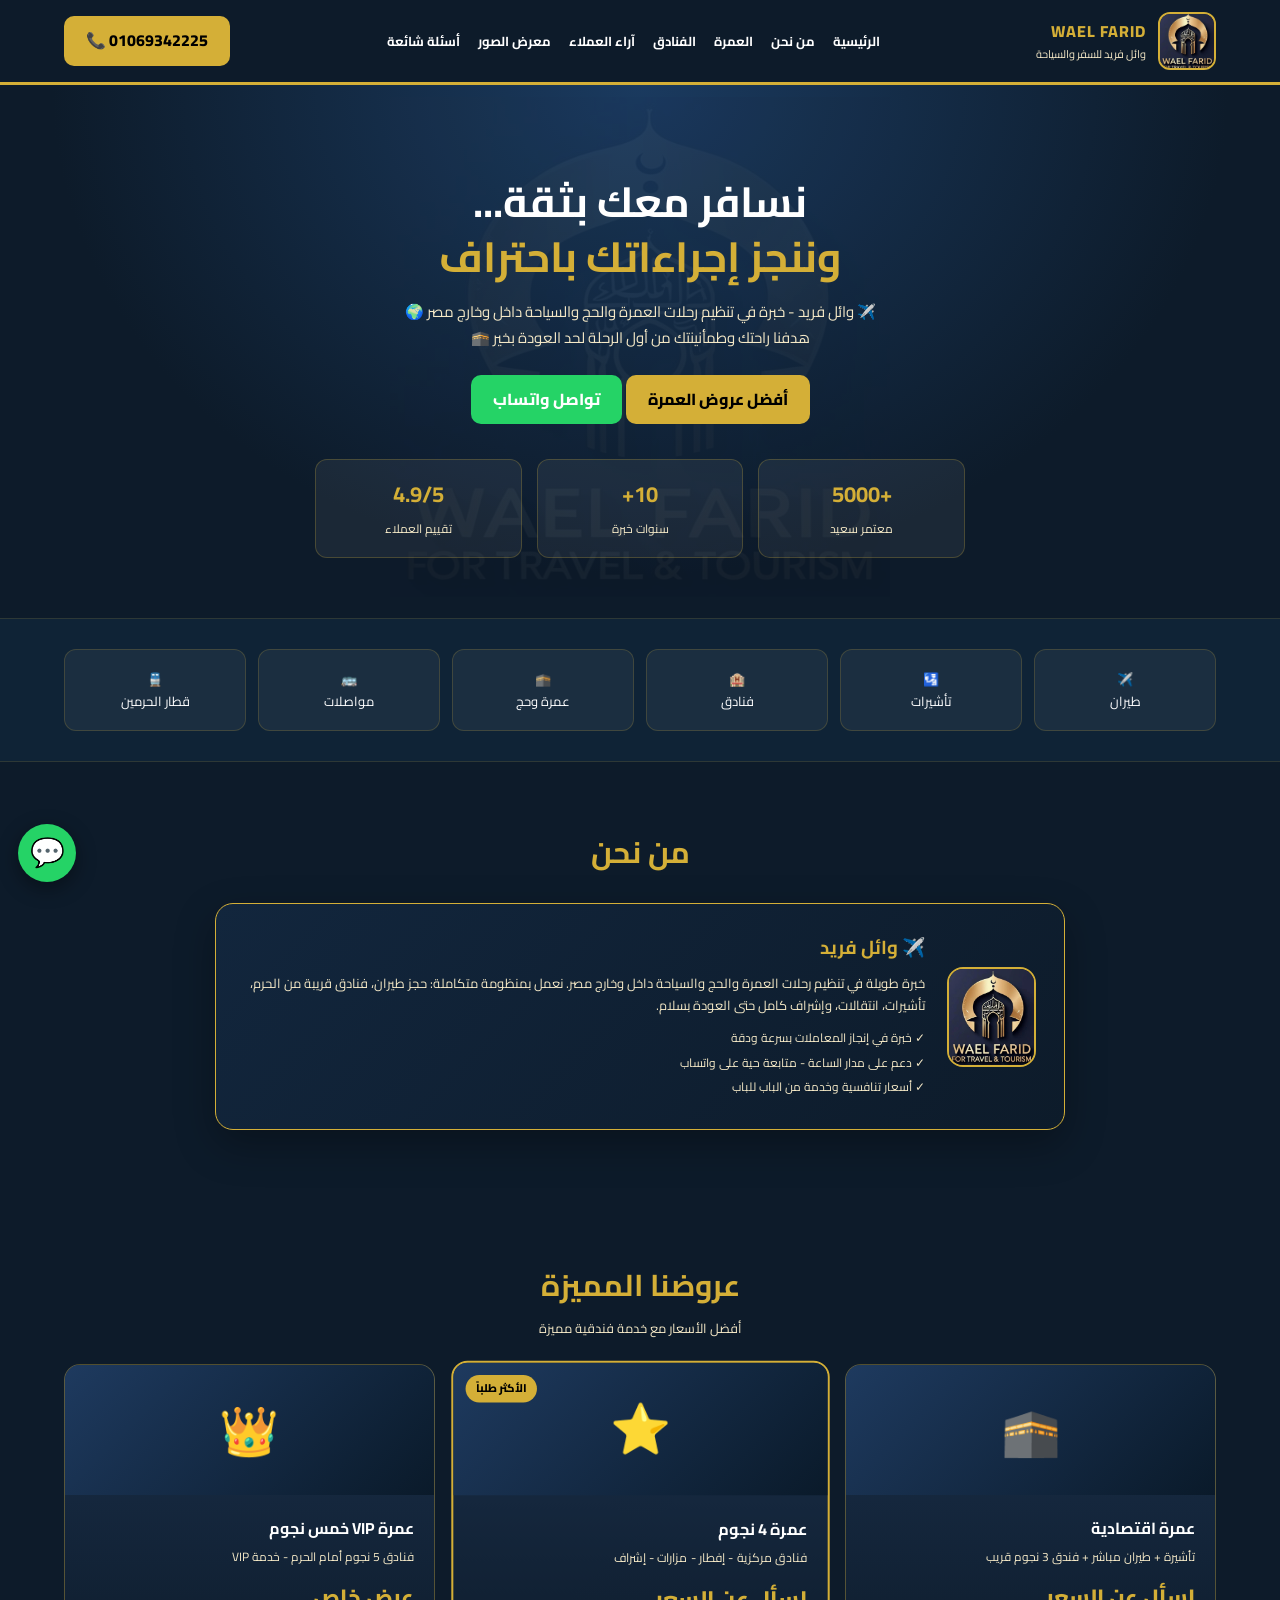
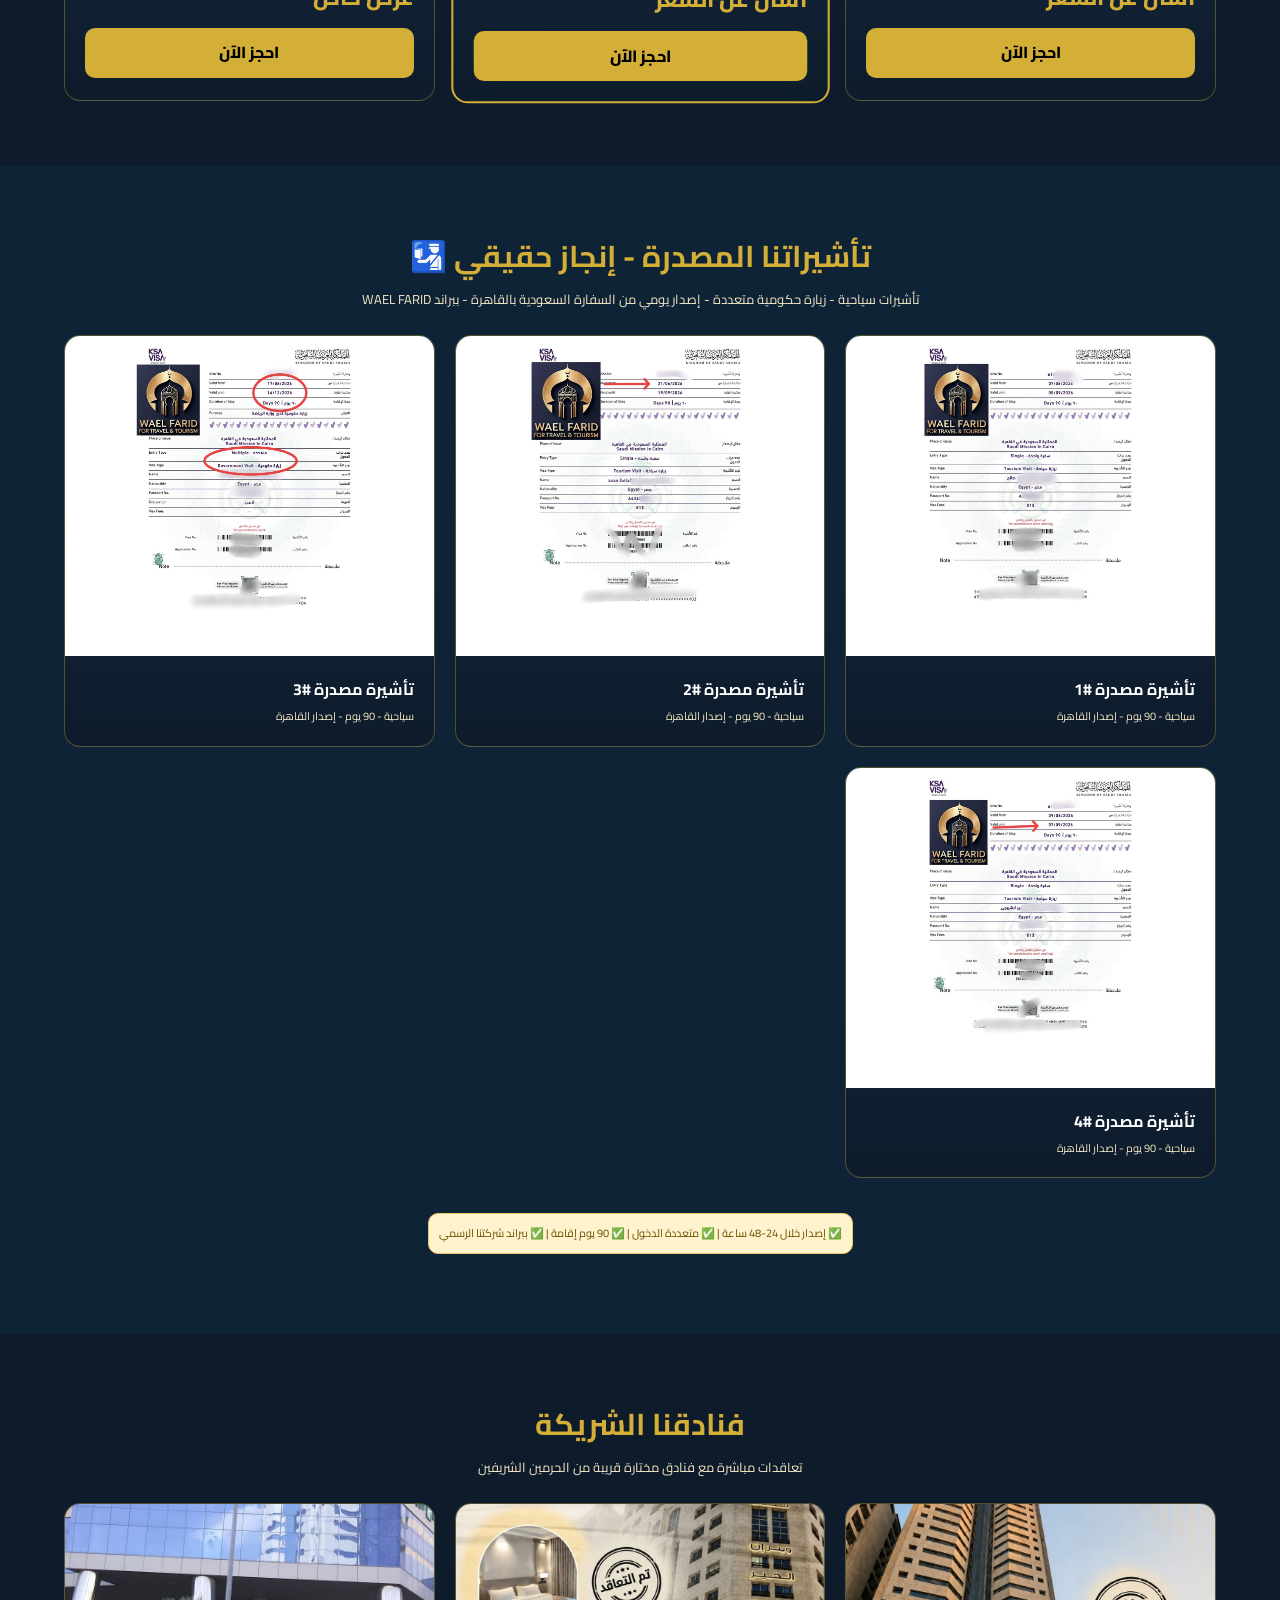
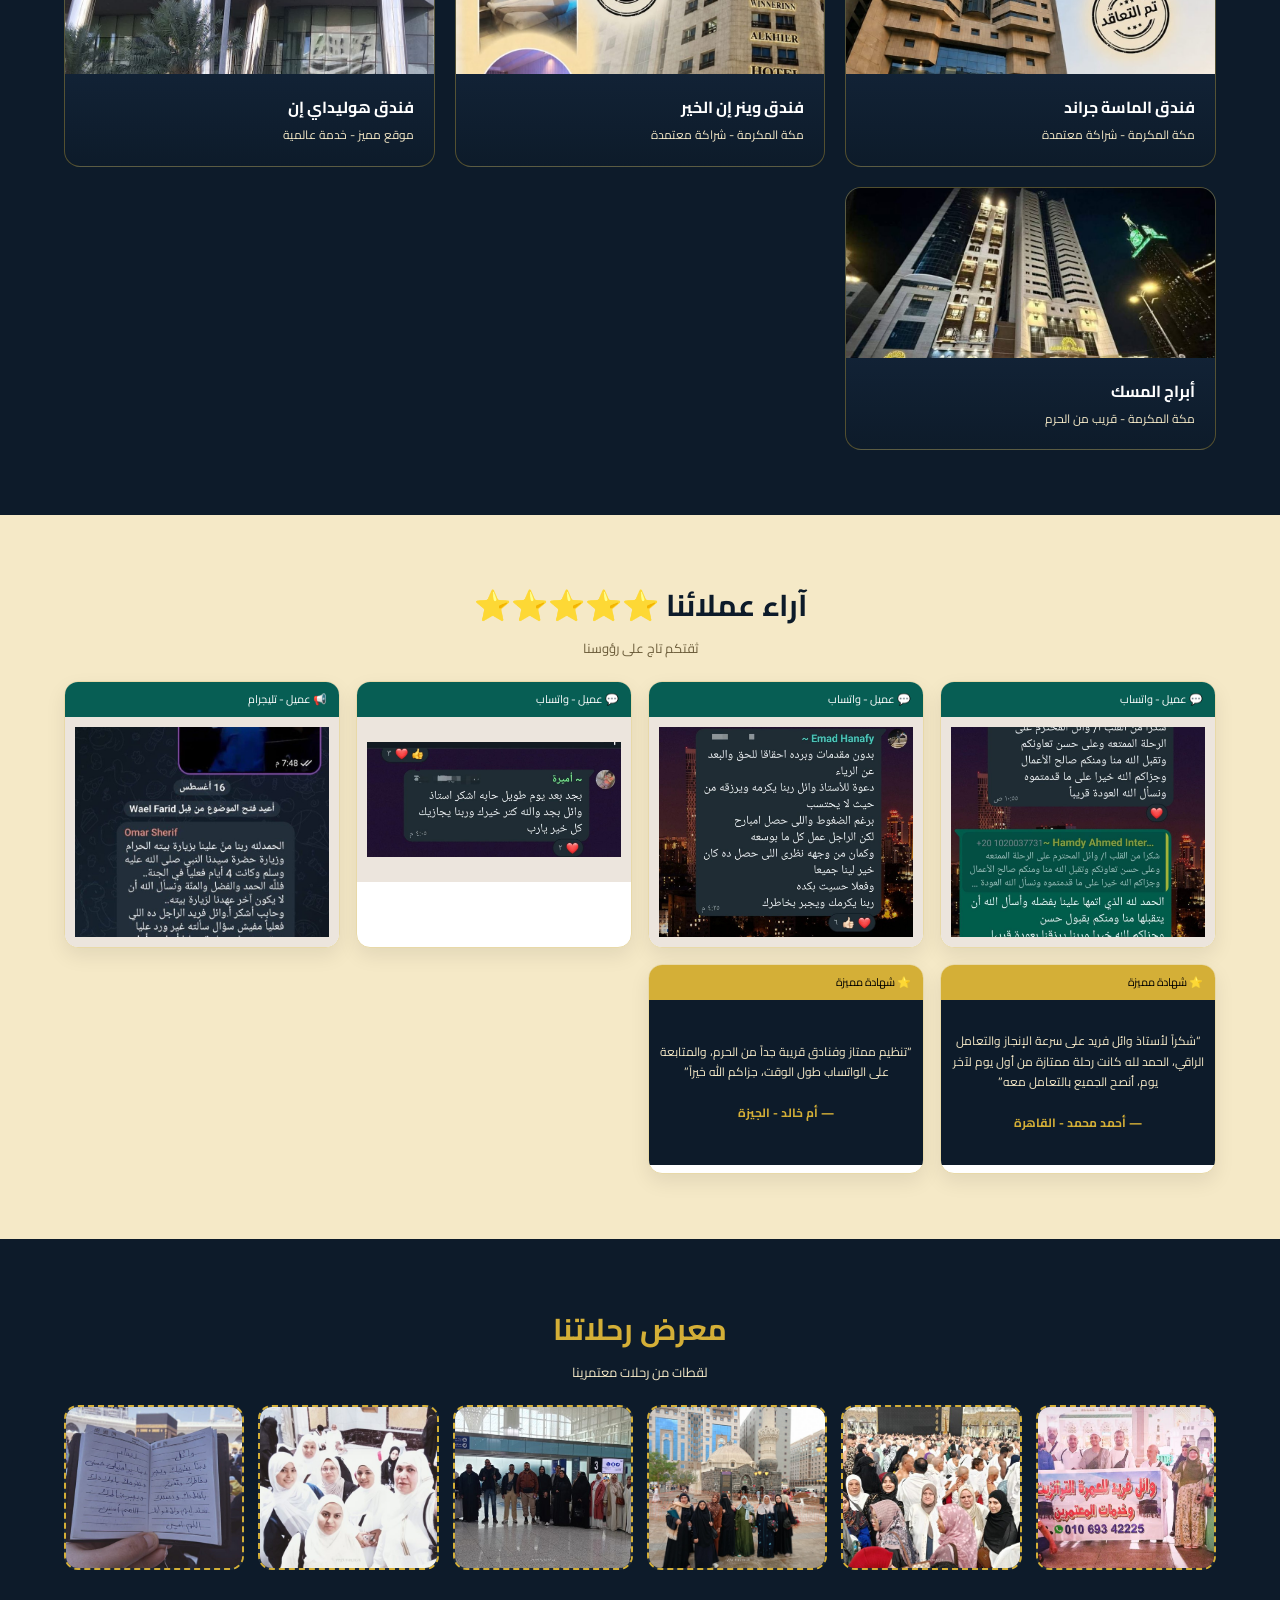
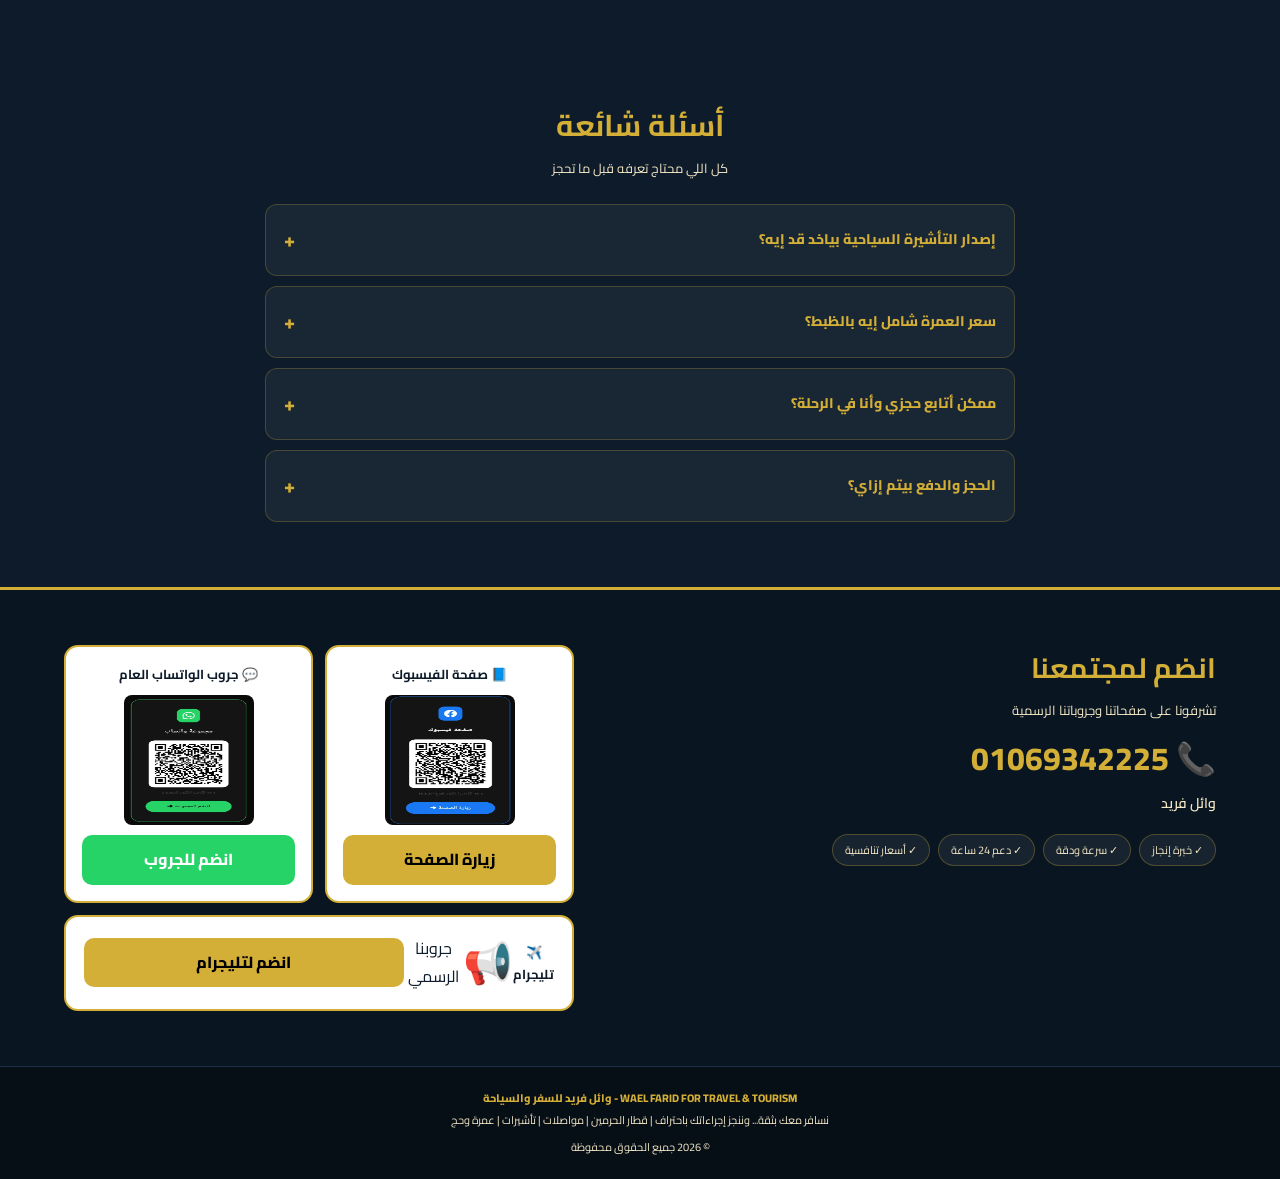
<file: files/files/index.html>
<!DOCTYPE html>
<html lang="ar" dir="rtl">
<head>
<meta charset="UTF-8">
<meta name="viewport" content="width=device-width, initial-scale=1.0">
<title>وائل فريد للسفر والسياحة - عمرة وحج وتأشيرات سعودية معتمدة</title>
<meta name="description" content="وائل فريد لخدمات السياحة والعمرة: تأشيرات سياحية سعودية، برامج عمرة وحج، حجز طيران وفنادق قريبة من الحرم، وإشراف كامل من أول الرحلة لحد العودة. تواصل معنا على واتساب.">
<meta name="theme-color" content="#0D1B2A">
<link rel="icon" type="image/png" href="favicon.png">
<link rel="apple-touch-icon" href="favicon.png">

<!-- Open Graph / social sharing preview -->
<meta property="og:type" content="website">
<meta property="og:site_name" content="Wael Farid for Travel & Tourism">
<meta property="og:title" content="وائل فريد للسفر والسياحة - عمرة وحج وتأشيرات">
<meta property="og:description" content="خبرة في تنظيم رحلات العمرة والحج والسياحة داخل وخارج مصر. تأشيرات، طيران، فنادق قريبة من الحرم، ومتابعة حية على واتساب.">
<meta property="og:image" content="logo.png">
<meta property="og:locale" content="ar_EG">

<link href="https://fonts.googleapis.com/css2?family=Cairo:wght@400;600;700;800&display=swap" rel="stylesheet">
<link rel="stylesheet" href="style.css">

<script type="application/ld+json">
{
  "@context": "https://schema.org",
  "@type": "TravelAgency",
  "name": "Wael Farid for Travel & Tourism",
  "alternateName": "وائل فريد لخدمات السياحة والعمرة",
  "telephone": "+201069342225",
  "areaServed": "EG",
  "priceRange": "EGP",
  "sameAs": [
    "https://www.facebook.com/share/1EC9vFoRK8/",
    "https://t.me/Omratransit"
  ]
}
</script>
</head>
<body>

<header class="header">
<div class="logo-box">
<img src="logo.png" alt="Wael Farid Logo" width="58" height="58">
<div>
<div class="brand-en">WAEL FARID</div>
<div class="brand-ar">وائل فريد للسفر والسياحة</div>
</div>
</div>
<nav class="nav">
<a href="#">الرئيسية</a>
<a href="#about">من نحن</a>
<a href="#offers">العمرة</a>
<a href="#hotels">الفنادق</a>
<a href="#testimonials">آراء العملاء</a>
<a href="#gallery">معرض الصور</a>
<a href="#faq">أسئلة شائعة</a>
</nav>
<a class="btn btn-gold" href="https://wa.me/201069342225">01069342225 📞</a>
</header>

<section class="hero">
<div class="hero-logo-wm"><img src="logo.png" width="500" height="500" alt="" loading="lazy"></div>
<h1>نسافر معك بثقة...<br><span class="gold">وننجز إجراءاتك باحتراف</span></h1>
<p class="tagline">✈️ وائل فريد - خبرة في تنظيم رحلات العمرة والحج والسياحة داخل وخارج مصر 🌍<br>هدفنا راحتك وطمأنينتك من أول الرحلة لحد العودة بخير 🕋</p>
<div class="hero-btns">
<a class="btn btn-gold" href="#offers">أفضل عروض العمرة</a>
<a class="btn btn-green" href="https://wa.me/201069342225">تواصل واتساب</a>
</div>
<div class="stats">
<div class="stat"><b>+5000</b><span>معتمر سعيد</span></div>
<div class="stat"><b>10+</b><span>سنوات خبرة</span></div>
<div class="stat"><b>4.9/5</b><span>تقييم العملاء</span></div>
</div>
</section>

<section class="services-bar">
<div class="s-card">✈️<br>طيران</div>
<div class="s-card">🛂<br>تأشيرات</div>
<div class="s-card">🏨<br>فنادق</div>
<div class="s-card">🕋<br>عمرة وحج</div>
<div class="s-card">🚌<br>مواصلات</div>
<div class="s-card">🚆<br>قطار الحرمين</div>
</section>

<section class="section" id="about">
<h2 class="section-title">من نحن</h2>
<div class="about-card">
<img src="logo.png" alt="logo" width="100" height="100">
<div>
<h3>✈️ وائل فريد</h3>
<p>خبرة طويلة في تنظيم رحلات العمرة والحج والسياحة داخل وخارج مصر. نعمل بمنظومة متكاملة: حجز طيران، فنادق قريبة من الحرم، تأشيرات، انتقالات، وإشراف كامل حتى العودة بسلام.</p>
<ul class="check-list">
<li>✓ خبرة في إنجاز المعاملات بسرعة ودقة</li>
<li>✓ دعم على مدار الساعة - متابعة حية على واتساب</li>
<li>✓ أسعار تنافسية وخدمة من الباب للباب</li>
</ul>
</div>
</div>
</section>

<section class="section" id="offers">
<h2 class="section-title">عروضنا المميزة</h2>
<p class="section-sub">أفضل الأسعار مع خدمة فندقية مميزة</p>
<div class="offers-grid">
<div class="o-card"><div class="o-top">🕋</div><div class="o-body"><h3>عمرة اقتصادية</h3><p>تأشيرة + طيران مباشر + فندق 3 نجوم قريب</p><div class="price">اسأل عن السعر</div><a class="btn btn-gold full" href="https://wa.me/201069342225?text=عاوز%20عمرة%20اقتصادية">احجز الآن</a></div></div>
<div class="o-card featured"><div class="badge">الأكثر طلباً</div><div class="o-top">⭐</div><div class="o-body"><h3>عمرة 4 نجوم</h3><p>فنادق مركزية - إفطار - مزارات - إشراف</p><div class="price">اسأل عن السعر</div><a class="btn btn-gold full" href="https://wa.me/201069342225?text=عمرة%204%20نجوم">احجز الآن</a></div></div>
<div class="o-card"><div class="o-top">👑</div><div class="o-body"><h3>عمرة VIP خمس نجوم</h3><p>فنادق 5 نجوم أمام الحرم - خدمة VIP</p><div class="price">عرض خاص</div><a class="btn btn-gold full" href="https://wa.me/201069342225?text=عمرة%20VIP">احجز الآن</a></div></div>
</div>
</section>


<section class="section" id="visas" style="background:#0f2336">
<h2 class="section-title">تأشيراتنا المصدرة - إنجاز حقيقي 🛂</h2>
<p class="section-sub">تأشيرات سياحية - زيارة حكومية متعددة - إصدار يومي من السفارة السعودية بالقاهرة - ببراند WAEL FARID</p>
<div class="offers-grid">
<div class="o-card"><div class="o-top" style="padding:0;height:320px;overflow:hidden;background:#fff"><img src="visa-sample-1.jpg" alt="نموذج تأشيرة سياحية سعودية مصدرة رقم 1" loading="lazy" style="width:100%;height:100%;object-fit:contain"></div><div class="o-body"><h3>تأشيرة مصدرة #1</h3><p style="color:var(--beige);font-size:11px">سياحية - 90 يوم - إصدار القاهرة</p></div></div>
<div class="o-card"><div class="o-top" style="padding:0;height:320px;overflow:hidden;background:#fff"><img src="visa-sample-2.jpg" alt="نموذج تأشيرة سياحية سعودية مصدرة رقم 2" loading="lazy" style="width:100%;height:100%;object-fit:contain"></div><div class="o-body"><h3>تأشيرة مصدرة #2</h3><p style="color:var(--beige);font-size:11px">سياحية - 90 يوم - إصدار القاهرة</p></div></div>
<div class="o-card"><div class="o-top" style="padding:0;height:320px;overflow:hidden;background:#fff"><img src="visa-sample-3.jpg" alt="نموذج تأشيرة سياحية سعودية مصدرة رقم 3" loading="lazy" style="width:100%;height:100%;object-fit:contain"></div><div class="o-body"><h3>تأشيرة مصدرة #3</h3><p style="color:var(--beige);font-size:11px">سياحية - 90 يوم - إصدار القاهرة</p></div></div>
<div class="o-card"><div class="o-top" style="padding:0;height:320px;overflow:hidden;background:#fff"><img src="visa-sample-4.jpg" alt="نموذج تأشيرة سياحية سعودية مصدرة رقم 4" loading="lazy" style="width:100%;height:100%;object-fit:contain"></div><div class="o-body"><h3>تأشيرة مصدرة #4</h3><p style="color:var(--beige);font-size:11px">سياحية - 90 يوم - إصدار القاهرة</p></div></div>

</div>
<div style="text-align:center;margin-top:20px"><div class="alert-gold" style="display:inline-block">✅ إصدار خلال 24-48 ساعة | ✅ متعددة الدخول | ✅ 90 يوم إقامة | ✅ ببراند شركتنا الرسمي</div></div>
</section>

<section class="section" id="hotels">
<h2 class="section-title">فنادقنا الشريكة</h2>
<p class="section-sub">تعاقدات مباشرة مع فنادق مختارة قريبة من الحرمين الشريفين</p>
<div class="offers-grid">
<div class="o-card"><div class="o-top" style="padding:0;height:170px;overflow:hidden"><img src="hotel-almasa-grand.jpg" alt="فندق الماسة جراند - مكة المكرمة" loading="lazy" style="width:100%;height:100%;object-fit:cover"></div><div class="o-body"><h3>فندق الماسة جراند</h3><p>مكة المكرمة - شراكة معتمدة</p></div></div>
<div class="o-card"><div class="o-top" style="padding:0;height:170px;overflow:hidden"><img src="hotel-winner-inn.jpg" alt="فندق وينر إن الخير - مكة المكرمة" loading="lazy" style="width:100%;height:100%;object-fit:cover"></div><div class="o-body"><h3>فندق وينر إن الخير</h3><p>مكة المكرمة - شراكة معتمدة</p></div></div>
<div class="o-card"><div class="o-top" style="padding:0;height:170px;overflow:hidden"><img src="hotel-holiday-inn.jpg" alt="فندق هوليداي إن - جدة" loading="lazy" style="width:100%;height:100%;object-fit:cover"></div><div class="o-body"><h3>فندق هوليداي إن</h3><p>موقع مميز - خدمة عالمية</p></div></div>
<div class="o-card"><div class="o-top" style="padding:0;height:170px;overflow:hidden"><img src="hotel-abraj-almisk.jpg" alt="فندق أبراج المسك - مكة المكرمة" loading="lazy" style="width:100%;height:100%;object-fit:cover"></div><div class="o-body"><h3>أبراج المسك</h3><p>مكة المكرمة - قريب من الحرم</p></div></div>
</div>
</section>

<section class="testimonials" id="testimonials">
<h2 class="section-title dark">آراء عملائنا ⭐⭐⭐⭐⭐</h2>
<p class="section-sub dark">ثقتكم تاج على رؤوسنا</p>
<div class="alert-gold admin-only" style="display:none">💡 وضع التعديل: اضغط على أي مربع لرفع سكرين شوت. غطّي رقم العميل وآخر اسم قبل الرفع للحفاظ على الخصوصية</div>
<div class="t-grid" id="tGrid">
<div class="t-card" data-slot="t1" onclick="uploadTestimonial(this)"><div class="t-head">💬 عميل - واتساب</div><div class="t-body"><img src="testimonial-1.jpg" alt="رأي عميل - محادثة واتساب" loading="lazy"></div></div>
<div class="t-card" data-slot="t2" onclick="uploadTestimonial(this)"><div class="t-head">💬 عميل - واتساب</div><div class="t-body"><img src="testimonial-2.jpg" alt="رأي عميل - محادثة واتساب" loading="lazy"></div></div>
<div class="t-card" data-slot="t3" onclick="uploadTestimonial(this)"><div class="t-head">💬 عميل - واتساب</div><div class="t-body"><img src="testimonial-3.jpg" alt="رأي عميلة - محادثة واتساب" loading="lazy"></div></div>
<div class="t-card" data-slot="t4" onclick="uploadTestimonial(this)"><div class="t-head">📢 عميل - تليجرام</div><div class="t-body"><img src="testimonial-4.jpg" alt="رأي عميل - جروب تليجرام" loading="lazy"></div></div>
<div class="t-card featured-test"><div class="t-head" style="background:#D4AF37;color:#000">⭐ شهادة مميزة</div><div class="t-body" style="background:#0D1B2A;color:#F5E9C7"><p>“شكراً لأستاذ وائل فريد على سرعة الإنجاز والتعامل الراقي، الحمد لله كانت رحلة ممتازة من أول يوم لآخر يوم، أنصح الجميع بالتعامل معه”</p><br><strong style="color:#D4AF37">— أحمد محمد - القاهرة</strong></div></div>
<div class="t-card featured-test"><div class="t-head" style="background:#D4AF37;color:#000">⭐ شهادة مميزة</div><div class="t-body" style="background:#0D1B2A;color:#F5E9C7"><p>“تنظيم ممتاز وفنادق قريبة جداً من الحرم، والمتابعة على الواتساب طول الوقت، جزاكم الله خيراً”</p><br><strong style="color:#D4AF37">— أم خالد - الجيزة</strong></div></div>
</div>
</section>

<section class="section" id="gallery">
<h2 class="section-title">معرض رحلاتنا</h2>
<p class="section-sub">لقطات من رحلات معتمرينا</p>
<div class="gallery-grid" id="galleryGrid">
<div class="g-item" data-slot="g1" onclick="uploadGallery(this)"><img src="gallery-banner.jpg" alt="مجموعة معتمرين مع بانر وائل فريد" loading="lazy"></div>
<div class="g-item" data-slot="g2" onclick="uploadGallery(this)"><img src="gallery-crowd.jpg" alt="معتمرين أمام الكعبة المشرفة" loading="lazy"></div>
<div class="g-item" data-slot="g3" onclick="uploadGallery(this)"><img src="gallery-mazarat.jpg" alt="زيارة مزارات المدينة المنورة" loading="lazy"></div>
<div class="g-item" data-slot="g4" onclick="uploadGallery(this)"><img src="gallery-airport.jpg" alt="معتمرين وائل فريد في المطار" loading="lazy"></div>
<div class="g-item" data-slot="g5" onclick="uploadGallery(this)"><img src="gallery-group.jpg" alt="صورة جماعية لمعتمرين وائل فريد" loading="lazy"></div>
<div class="g-item" data-slot="g6" onclick="uploadGallery(this)"><img src="gallery-dua.jpg" alt="لحظة دعاء أمام الكعبة المشرفة" loading="lazy"></div>
</div>
<p class="alert-dark admin-only" style="display:none">⚠️ ملاحظة للسيدات: اعمل Blur للوجه قبل الرفع للحفاظ على الخصوصية - هذا يزيد ثقة العملاء</p>
</section>

<section class="section" id="faq">
<h2 class="section-title">أسئلة شائعة</h2>
<p class="section-sub">كل اللي محتاج تعرفه قبل ما تحجز</p>
<div class="faq-list">
<details class="faq-item">
<summary>إصدار التأشيرة السياحية بياخد قد إيه؟</summary>
<p>عادة بتتصدر خلال 24-48 ساعة من استلام الأوراق كاملة، والتأشيرة متعددة الدخول ومدة الإقامة فيها 90 يوم.</p>
</details>
<details class="faq-item">
<summary>سعر العمرة شامل إيه بالظبط؟</summary>
<p>الباقة الاقتصادية شاملة التأشيرة والطيران المباشر والفندق. الباقات الأعلى (4 و5 نجوم) الأسعار بتختلف حسب موسم السفر وموقع الفندق من الحرم، وبنبعتلك السعر التفصيلي على واتساب بمجرد ما تحدد الباقة والتاريخ.</p>
</details>
<details class="faq-item">
<summary>ممكن أتابع حجزي وأنا في الرحلة؟</summary>
<p>أيوه، فيه متابعة حية على واتساب من أول لحظة سفر لحد رجوعك بسلامة، وفريقنا موجود لأي طارئ على مدار الرحلة.</p>
</details>
<details class="faq-item">
<summary>الحجز والدفع بيتم إزاي؟</summary>
<p>تواصل معانا على واتساب، بنأكد التفاصيل والسعر النهائي، وبعدين بيتم الحجز الرسمي بعد الاتفاق على طريقة الدفع.</p>
</details>
</div>
</section>

<section class="qr-section">
<div class="qr-info">
<h2 class="gold">انضم لمجتمعنا</h2>
<p>تشرفونا على صفحاتنا وجروباتنا الرسمية</p>
<div class="big-phone">📞 01069342225<br><small>وائل فريد</small></div>
<div class="trust-badges">
<span>✓ خبرة إنجاز</span><span>✓ سرعة ودقة</span><span>✓ دعم 24 ساعة</span><span>✓ أسعار تنافسية</span>
</div>
</div>
<div class="qr-cards">
<div class="qr-card">
<h4>📘 صفحة الفيسبوك</h4>
<img src="qr-facebook.png" alt="رابط صفحة فيسبوك وائل فريد" width="130" height="130" loading="lazy">
<a class="btn btn-gold full" href="https://www.facebook.com/share/1EC9vFoRK8/" target="_blank">زيارة الصفحة</a>
</div>
<div class="qr-card">
<h4>💬 جروب الواتساب العام</h4>
<img src="qr-whatsapp.png" alt="رابط جروب واتساب وائل فريد" width="130" height="130" loading="lazy">
<a class="btn btn-green full" href="https://chat.whatsapp.com/ETXGaCxbugc4JZrTFoiRFn" target="_blank">انضم للجروب</a>
</div>
<div class="qr-card telegram">
<h4>✈️ تليجرام</h4>
<div style="font-size:40px">📢</div>
<p>جروبنا الرسمي</p>
<a class="btn btn-gold full" href="https://t.me/Omratransit" target="_blank">انضم لتليجرام</a>
</div>
</div>
</section>

<footer class="footer">
<div class="footer-gold">WAEL FARID FOR TRAVEL & TOURISM - وائل فريد للسفر والسياحة</div>
<div>نسافر معك بثقة... وننجز إجراءاتك باحتراف | قطار الحرمين | مواصلات | تأشيرات | عمرة وحج</div>
<div style="margin-top:8px">© 2026 جميع الحقوق محفوظة</div>
</footer>

<a class="float-wa" href="https://wa.me/201069342225">💬</a>

<input type="file" id="fileTestimonial" accept="image/*" style="display:none">
<input type="file" id="fileGallery" accept="image/*" style="display:none">

<script src="script.js"></script>
</body>
</html>
</file>
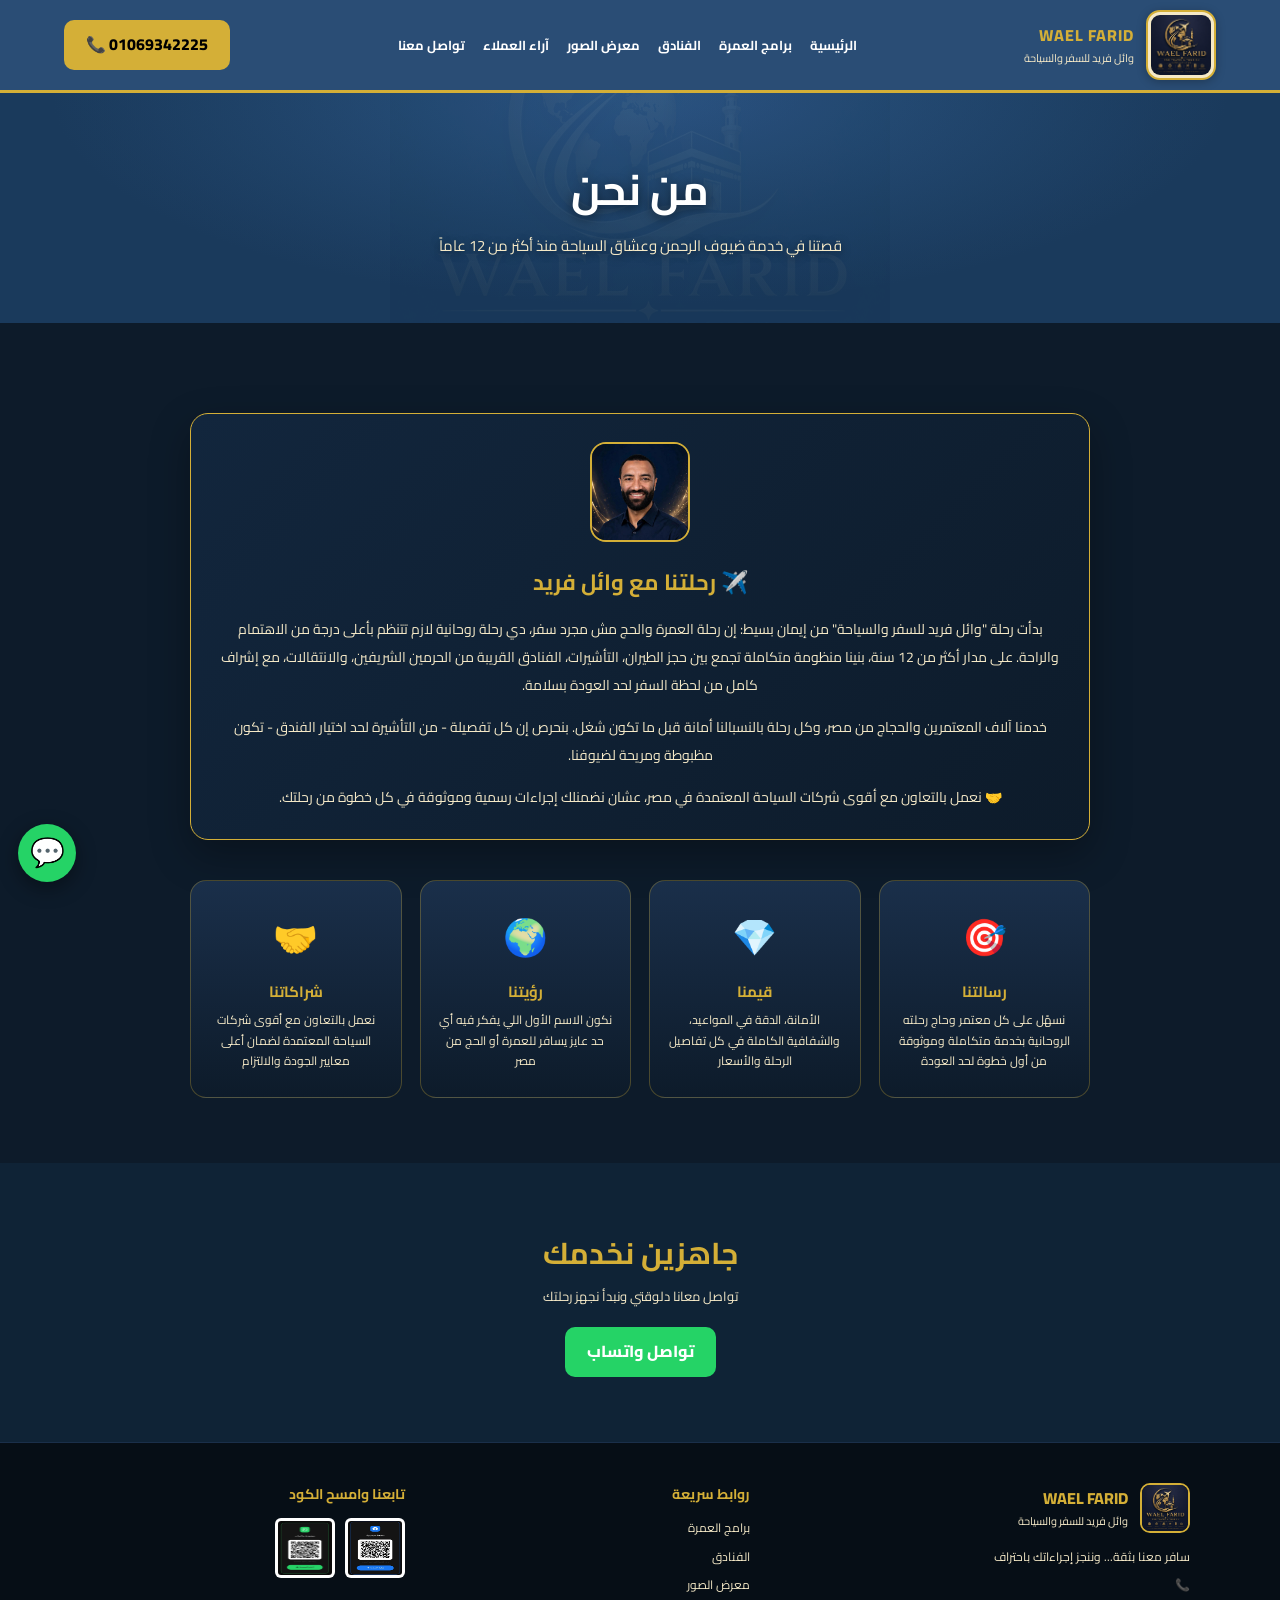
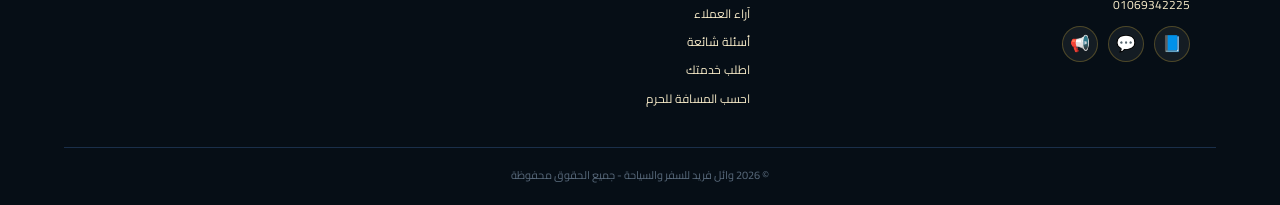
<file: about.html>
<!DOCTYPE html>
<html lang="ar" dir="rtl">
<head>
<meta charset="UTF-8">
<meta name="viewport" content="width=device-width, initial-scale=1.0">
<title>من نحن - وائل فريد للسفر والسياحة</title>
<meta name="description" content="تعرف على قصة وائل فريد للسفر والسياحة، رسالتنا، وخبرتنا في تنظيم رحلات العمرة والحج والسياحة داخل وخارج مصر منذ أكثر من 12 عاماً.">
<meta name="theme-color" content="#0D1B2A">
<link rel="icon" type="image/png" href="favicon.png">
<link rel="apple-touch-icon" href="favicon.png">
<link rel="canonical" href="https://wael-faridtourism.github.io/Wael-Farid-Tourism/about.html">
<link href="https://fonts.googleapis.com/css2?family=Cairo:wght@400;600;700;800&display=swap" rel="stylesheet">
<link rel="stylesheet" href="style.css?v=5">
</head>
<body>

<header class="header">
<a href="index.html" style="display:flex;align-items:center;gap:12px;color:inherit">
<div class="logo-box">
<img src="logo.png" alt="Wael Farid Logo" width="58" height="58">
<div>
<div class="brand-en">WAEL FARID</div>
<div class="brand-ar">وائل فريد للسفر والسياحة</div>
</div>
</div>
</a>
<nav class="nav">
<a href="index.html">الرئيسية</a>
<a href="umrah-programs.html">برامج العمرة</a>
<a href="hotels.html">الفنادق</a>
<a href="gallery.html">معرض الصور</a>
<a href="testimonials.html">آراء العملاء</a>
<a href="contact.html">تواصل معنا</a>
</nav>
<a class="btn btn-gold" href="https://wa.me/201069342225">01069342225 📞</a>
</header>

<section class="hero" style="padding:70px 5% 50px">
<div class="hero-logo-wm"><img src="logo.png" width="500" height="500" alt="" loading="lazy"></div>
<h1 style="position:relative;z-index:2">من نحن</h1>
<p class="tagline" style="position:relative;z-index:2">قصتنا في خدمة ضيوف الرحمن وعشاق السياحة منذ أكثر من 12 عاماً</p>
</section>

<section class="section">
<div class="about-card" style="flex-direction:column;text-align:center;max-width:900px">
<img src="wael-profile.jpg" alt="وائل فريد - مؤسس وائل فريد للسفر والسياحة" width="110" height="110" style="border-radius:16px;object-fit:cover">
<div>
<h3 style="font-size:22px">✈️ رحلتنا مع وائل فريد</h3>
<p style="font-size:14px;margin-top:14px;line-height:2">
بدأت رحلة "وائل فريد للسفر والسياحة" من إيمان بسيط: إن رحلة العمرة والحج مش مجرد سفر، دي رحلة روحانية لازم تتنظم بأعلى درجة من الاهتمام والراحة. على مدار أكثر من 12 سنة، بنينا منظومة متكاملة تجمع بين حجز الطيران، التأشيرات، الفنادق القريبة من الحرمين الشريفين، والانتقالات، مع إشراف كامل من لحظة السفر لحد العودة بسلامة.
</p>
<p style="font-size:14px;margin-top:14px;line-height:2">
خدمنا آلاف المعتمرين والحجاج من مصر، وكل رحلة بالنسبالنا أمانة قبل ما تكون شغل. بنحرص إن كل تفصيلة - من التأشيرة لحد اختيار الفندق - تكون مظبوطة ومريحة لضيوفنا.
</p>
<p style="font-size:14px;margin-top:14px;line-height:2">
🤝 نعمل بالتعاون مع أقوى شركات السياحة المعتمدة في مصر، عشان نضمنلك إجراءات رسمية وموثوقة في كل خطوة من رحلتك.
</p>
</div>
</div>

<div class="why-grid" style="max-width:900px;margin:40px auto 0">
<div class="why-card"><div class="why-icon">🎯</div><h3>رسالتنا</h3><p>نسهّل على كل معتمر وحاج رحلته الروحانية بخدمة متكاملة وموثوقة من أول خطوة لحد العودة</p></div>
<div class="why-card"><div class="why-icon">💎</div><h3>قيمنا</h3><p>الأمانة، الدقة في المواعيد، والشفافية الكاملة في كل تفاصيل الرحلة والأسعار</p></div>
<div class="why-card"><div class="why-icon">🌍</div><h3>رؤيتنا</h3><p>نكون الاسم الأول اللي يفكر فيه أي حد عايز يسافر للعمرة أو الحج من مصر</p></div>
<div class="why-card"><div class="why-icon">🤝</div><h3>شراكاتنا</h3><p>نعمل بالتعاون مع أقوى شركات السياحة المعتمدة لضمان أعلى معايير الجودة والالتزام</p></div>
</div>
</section>

<section class="section" style="background:#0f2336;text-align:center">
<h2 class="section-title">جاهزين نخدمك</h2>
<p class="section-sub">تواصل معانا دلوقتي ونبدأ نجهز رحلتك</p>
<div style="margin-top:20px">
<a class="btn btn-green" href="https://wa.me/201069342225">تواصل واتساب</a>
</div>
</section>

<footer class="footer">
<div class="footer-grid">
<div class="footer-col">
<div class="footer-brand">
<img src="logo.png" alt="Wael Farid Logo">
<div>
<div style="color:var(--gold);font-weight:800">WAEL FARID</div>
<div style="font-size:11px">وائل فريد للسفر والسياحة</div>
</div>
</div>
<p style="margin-top:14px">سافر معنا بثقة... وننجز إجراءاتك باحتراف</p>
<p>📞 <a href="https://wa.me/201069342225">01069342225</a></p>
<div class="footer-social">
<a href="https://www.facebook.com/share/1EC9vFoRK8/" target="_blank" title="فيسبوك">📘</a>
<a href="https://wa.me/201069342225" target="_blank" title="واتساب">💬</a>
<a href="https://t.me/Omratransit" target="_blank" title="تليجرام">📢</a>
</div>
</div>
<div class="footer-col">
<h4>روابط سريعة</h4>
<a href="umrah-programs.html">برامج العمرة</a>
<a href="hotels.html">الفنادق</a>
<a href="gallery.html">معرض الصور</a>
<a href="testimonials.html">آراء العملاء</a>
<a href="testimonials.html#faq">أسئلة شائعة</a>
<a href="booking.html">اطلب خدمتك</a>
<a href="distance.html">احسب المسافة للحرم</a>
</div>
<div class="footer-col">
<h4>تابعنا وامسح الكود</h4>
<div class="footer-qr">
<img src="qr-facebook.png" alt="QR فيسبوك">
<img src="qr-whatsapp.png" alt="QR واتساب">
</div>
</div>
</div>
<div class="footer-bottom">© 2026 وائل فريد للسفر والسياحة - جميع الحقوق محفوظة</div>
</footer>

<a class="float-wa" href="https://wa.me/201069342225">💬</a>

</body>
</html>
</file>
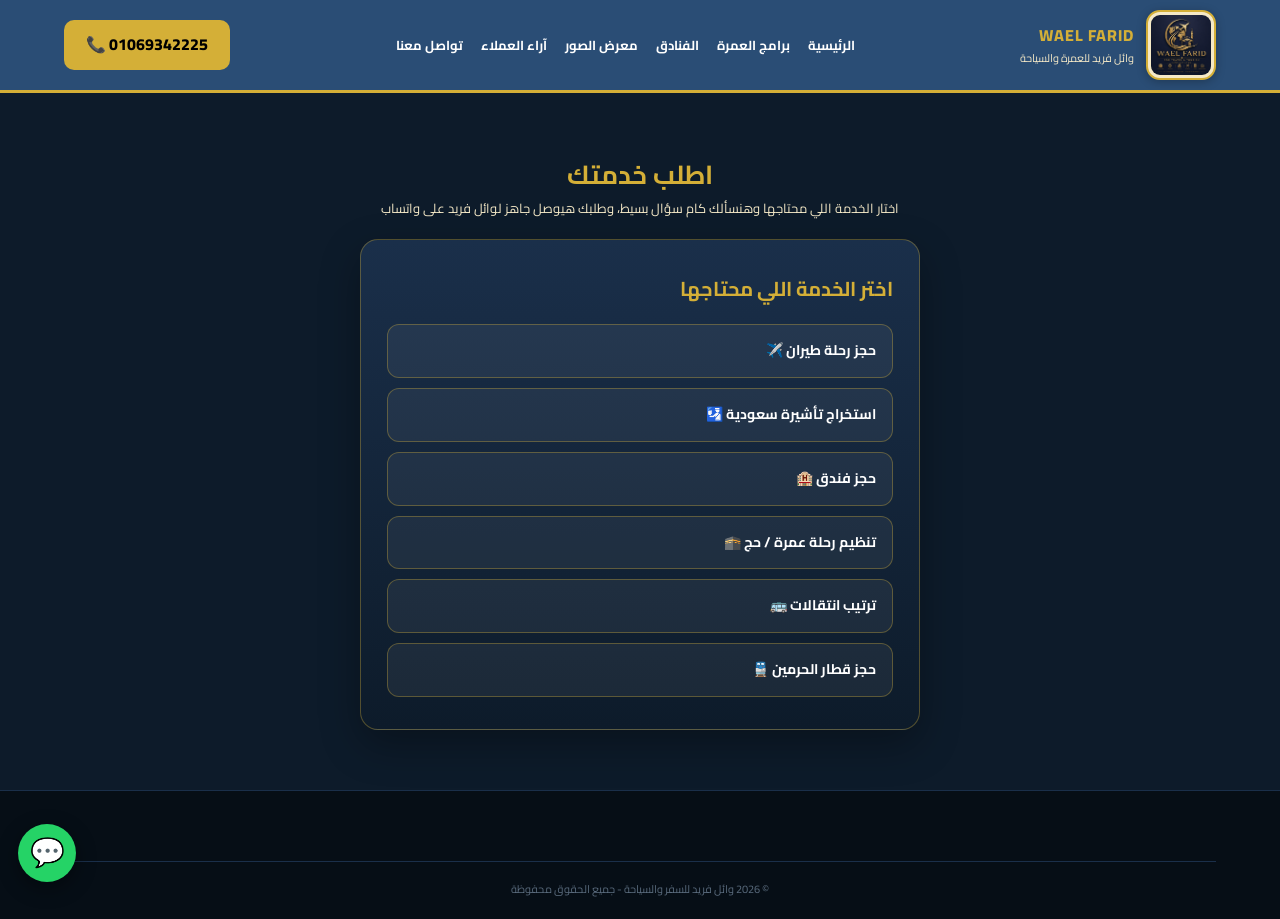
<file: booking.html>
<!DOCTYPE html>
<html lang="ar" dir="rtl">
<head>
<meta charset="UTF-8">
<meta name="viewport" content="width=device-width, initial-scale=1.0">
<title>اطلب خدمتك - طيران، تأشيرات، فنادق، عمرة وحج | وائل فريد للعمرة</title>
<meta name="description" content="اطلب خدمتك مباشرة: حجز طيران، تأشيرات سعودية، فنادق مكة والمدينة، برامج عمرة وحج، انتقالات، قطار الحرمين. جاوب على كام سؤال بسيط ووصّل طلبك لوائل فريد على واتساب فوراً - 01069342225">
<meta name="theme-color" content="#0D1B2A">
<link rel="icon" type="image/png" href="favicon.png">
<link rel="canonical" href="https://wael-faridtourism.github.io/Wael-Farid-Tourism/booking.html">
<link href="https://fonts.googleapis.com/css2?family=Cairo:wght@400;600;700;800&display=swap" rel="stylesheet">
<link rel="stylesheet" href="style.css?v=5">
</head>
<body>

<header class="header">
<div class="logo-box">
<a href="index.html" style="display:flex;align-items:center;gap:12px">
<img src="logo.png" alt="Wael Farid Logo" width="58" height="58">
<div>
<div class="brand-en">WAEL FARID</div>
<div class="brand-ar">وائل فريد للعمرة والسياحة</div>
</div>
</a>
</div>
<nav class="nav">
<a href="index.html">الرئيسية</a>
<a href="umrah-programs.html">برامج العمرة</a>
<a href="hotels.html">الفنادق</a>
<a href="gallery.html">معرض الصور</a>
<a href="testimonials.html">آراء العملاء</a>
<a href="contact.html">تواصل معنا</a>
</nav>
<a class="btn btn-gold" href="https://wa.me/201069342225">01069342225 📞</a>
</header>

<section class="wizard-section">
<div style="max-width:560px;width:100%">
<h1 class="section-title" id="wizardTitle" style="font-size:26px">اطلب خدمتك</h1>
<p class="wizard-intro" id="wizardIntro">اختار الخدمة اللي محتاجها وهنسألك كام سؤال بسيط، وطلبك هيوصل جاهز لوائل فريد على واتساب</p>
<div id="wizardWrap"></div>
</div>
</section>

<footer class="footer">
<div class="footer-bottom">© 2026 وائل فريد للسفر والسياحة - جميع الحقوق محفوظة</div>
</footer>

<a class="float-wa" href="https://wa.me/201069342225">💬</a>

<script src="booking.js"></script>
</body>
</html>
</file>
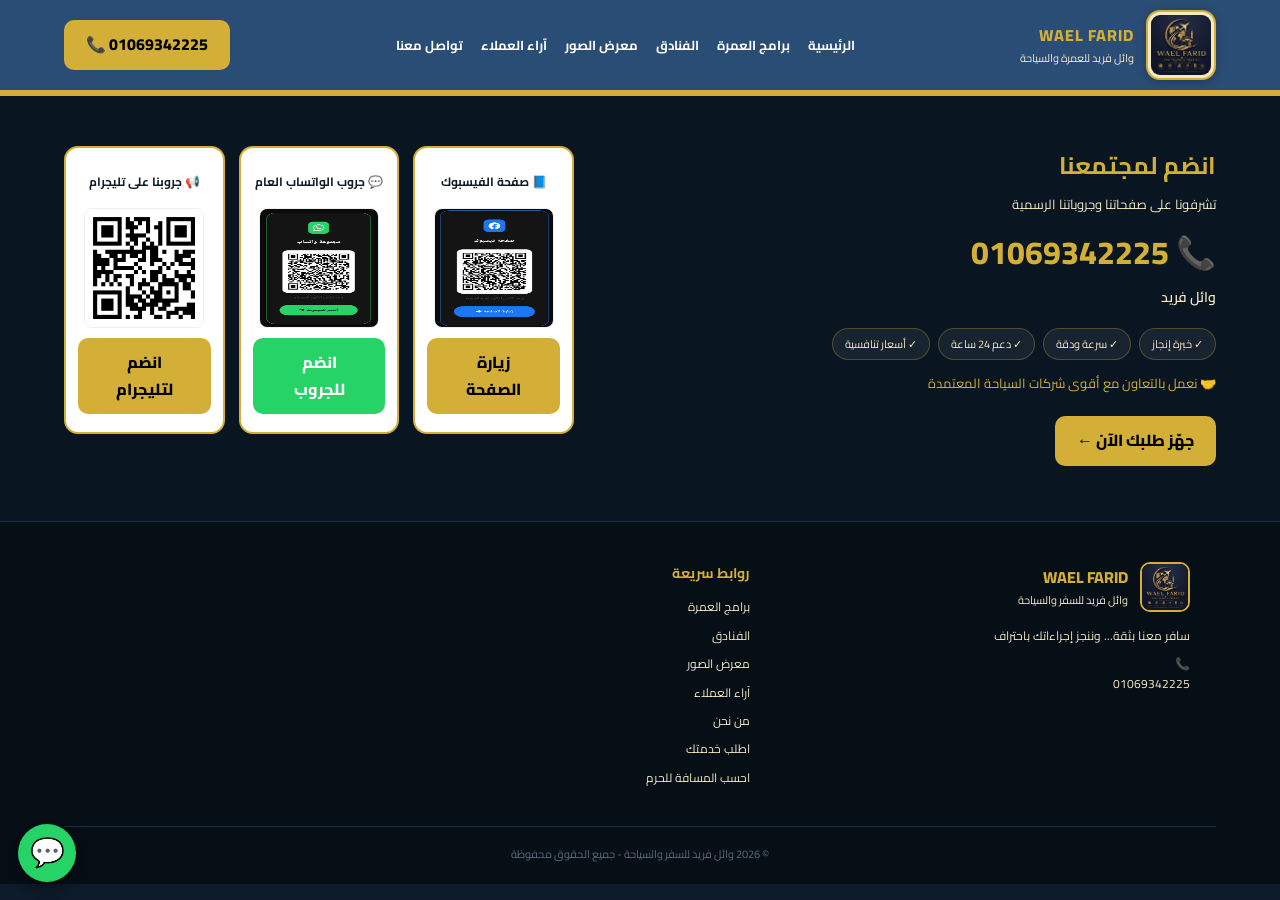
<file: contact.html>
<!DOCTYPE html>
<html lang="ar" dir="rtl">
<head>
<meta charset="UTF-8">
<meta name="viewport" content="width=device-width, initial-scale=1.0">
<title>تواصل معنا - وائل فريد للسياحة | 01069342225</title>
<meta name="description" content="تواصل مع وائل فريد للسفر والسياحة عبر واتساب أو فيسبوك أو تليجرام. رقمنا 01069342225 - عمرتك مع وائل فريد بثقة وسرعة إنجاز.">
<meta name="theme-color" content="#0D1B2A">
<link rel="icon" type="image/png" href="favicon.png">
<link rel="canonical" href="https://wael-faridtourism.github.io/Wael-Farid-Tourism/contact.html">
<link href="https://fonts.googleapis.com/css2?family=Cairo:wght@400;600;700;800&display=swap" rel="stylesheet">
<link rel="stylesheet" href="style.css?v=5">
</head>
<body>

<header class="header">
<div class="logo-box">
<a href="index.html" style="display:flex;align-items:center;gap:12px">
<img src="logo.png" alt="Wael Farid Logo" width="58" height="58">
<div>
<div class="brand-en">WAEL FARID</div>
<div class="brand-ar">وائل فريد للعمرة والسياحة</div>
</div>
</a>
</div>
<nav class="nav">
<a href="index.html">الرئيسية</a>
<a href="umrah-programs.html">برامج العمرة</a>
<a href="hotels.html">الفنادق</a>
<a href="gallery.html">معرض الصور</a>
<a href="testimonials.html">آراء العملاء</a>
<a href="contact.html">تواصل معنا</a>
</nav>
<a class="btn btn-gold" href="https://wa.me/201069342225">01069342225 📞</a>
</header>

<section class="qr-section" id="contact" style="padding-top:50px">
<div class="qr-info">
<h1 class="gold">انضم لمجتمعنا</h1>
<p>تشرفونا على صفحاتنا وجروباتنا الرسمية</p>
<div class="big-phone">📞 01069342225<br><small>وائل فريد</small></div>
<div class="trust-badges">
<span>✓ خبرة إنجاز</span><span>✓ سرعة ودقة</span><span>✓ دعم 24 ساعة</span><span>✓ أسعار تنافسية</span>
</div>
<p style="margin-top:12px;font-size:13px;color:var(--gold)">🤝 نعمل بالتعاون مع أقوى شركات السياحة المعتمدة</p>
<div style="margin-top:22px"><a class="btn btn-gold" href="booking.html">جهّز طلبك الآن ←</a></div>
</div>
<div class="qr-cards">
<div class="qr-card">
<h4>📘 صفحة الفيسبوك</h4>
<img src="qr-facebook.png" alt="رابط صفحة فيسبوك وائل فريد" width="130" height="130" loading="lazy">
<a class="btn btn-gold full" href="https://www.facebook.com/share/1EC9vFoRK8/" target="_blank">زيارة الصفحة</a>
</div>
<div class="qr-card">
<h4>💬 جروب الواتساب العام</h4>
<img src="qr-whatsapp.png" alt="رابط جروب واتساب وائل فريد" width="130" height="130" loading="lazy">
<a class="btn btn-green full" href="https://chat.whatsapp.com/ETXGaCxbugc4JZrTFoiRFn" target="_blank">انضم للجروب</a>
</div>
<div class="qr-card">
<h4>📢 جروبنا على تليجرام</h4>
<img src="qr-telegram.png" alt="رابط جروب تليجرام وائل فريد" width="130" height="130" loading="lazy">
<a class="btn btn-gold full" href="https://t.me/Omratransit" target="_blank">انضم لتليجرام</a>
</div>
</div>
</section>

<footer class="footer">
<div class="footer-grid">
<div class="footer-col">
<div class="footer-brand">
<img src="logo.png" alt="Wael Farid Logo">
<div>
<div class="footer-gold" style="color:var(--gold);font-weight:800">WAEL FARID</div>
<div style="font-size:11px">وائل فريد للسفر والسياحة</div>
</div>
</div>
<p style="margin-top:14px">سافر معنا بثقة... وننجز إجراءاتك باحتراف</p>
<p>📞 <a href="https://wa.me/201069342225">01069342225</a></p>
</div>
<div class="footer-col">
<h4>روابط سريعة</h4>
<a href="umrah-programs.html">برامج العمرة</a>
<a href="hotels.html">الفنادق</a>
<a href="gallery.html">معرض الصور</a>
<a href="testimonials.html">آراء العملاء</a>
<a href="about.html">من نحن</a>
<a href="booking.html">اطلب خدمتك</a>
<a href="distance.html">احسب المسافة للحرم</a>
</div>
</div>
<div class="footer-bottom">© 2026 وائل فريد للسفر والسياحة - جميع الحقوق محفوظة</div>
</footer>

<a class="float-wa" href="https://wa.me/201069342225">💬</a>

<script src="script.js"></script>
</body>
</html>
</file>
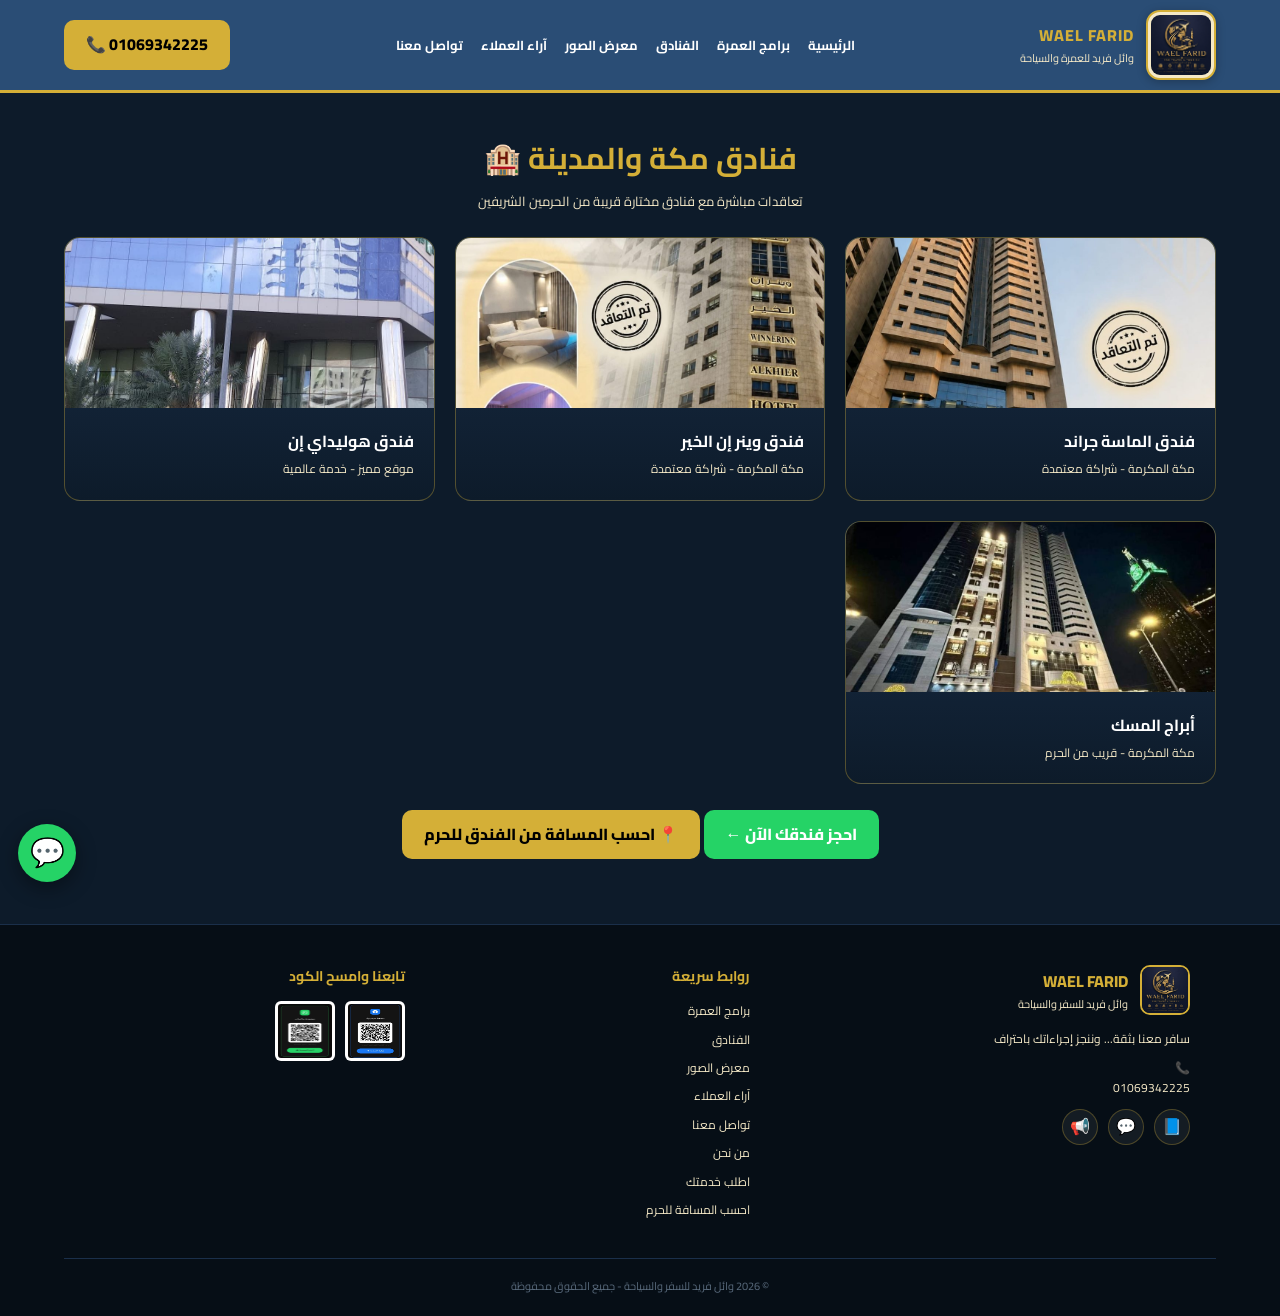
<file: hotels.html>
<!DOCTYPE html>
<html lang="ar" dir="rtl">
<head>
<meta charset="UTF-8">
<meta name="viewport" content="width=device-width, initial-scale=1.0">
<title>فنادق مكة والمدينة - أسعار وحجز مع وائل فريد للسياحة</title>
<meta name="description" content="فنادق مكة والمدينة المنورة بتعاقدات مباشرة مع وائل فريد للسياحة: فندق الماسة جراند، وينر إن الخير، هوليداي إن، أبراج المسك. اختار فندقك واحجز على واتساب 01069342225.">
<meta name="theme-color" content="#0D1B2A">
<link rel="icon" type="image/png" href="favicon.png">
<link rel="canonical" href="https://wael-faridtourism.github.io/Wael-Farid-Tourism/hotels.html">
<link href="https://fonts.googleapis.com/css2?family=Cairo:wght@400;600;700;800&display=swap" rel="stylesheet">
<link rel="stylesheet" href="style.css?v=5">
</head>
<body>

<header class="header">
<div class="logo-box">
<a href="index.html" style="display:flex;align-items:center;gap:12px">
<img src="logo.png" alt="Wael Farid Logo" width="58" height="58">
<div>
<div class="brand-en">WAEL FARID</div>
<div class="brand-ar">وائل فريد للعمرة والسياحة</div>
</div>
</a>
</div>
<nav class="nav">
<a href="index.html">الرئيسية</a>
<a href="umrah-programs.html">برامج العمرة</a>
<a href="hotels.html">الفنادق</a>
<a href="gallery.html">معرض الصور</a>
<a href="testimonials.html">آراء العملاء</a>
<a href="contact.html">تواصل معنا</a>
</nav>
<a class="btn btn-gold" href="https://wa.me/201069342225">01069342225 📞</a>
</header>

<section class="section" style="padding-top:40px" id="hotels">
<h1 class="section-title">فنادق مكة والمدينة 🏨</h1>
<p class="section-sub">تعاقدات مباشرة مع فنادق مختارة قريبة من الحرمين الشريفين</p>
<div class="offers-grid">
<div class="o-card"><div class="o-top" style="padding:0;height:170px;overflow:hidden"><img src="hotel-almasa-grand.jpg" alt="فندق الماسة جراند - مكة المكرمة" loading="lazy" style="width:100%;height:100%;object-fit:cover"></div><div class="o-body"><h3>فندق الماسة جراند</h3><p>مكة المكرمة - شراكة معتمدة</p></div></div>
<div class="o-card"><div class="o-top" style="padding:0;height:170px;overflow:hidden"><img src="hotel-winner-inn.jpg" alt="فندق وينر إن الخير - مكة المكرمة" loading="lazy" style="width:100%;height:100%;object-fit:cover"></div><div class="o-body"><h3>فندق وينر إن الخير</h3><p>مكة المكرمة - شراكة معتمدة</p></div></div>
<div class="o-card"><div class="o-top" style="padding:0;height:170px;overflow:hidden"><img src="hotel-holiday-inn.jpg" alt="فندق هوليداي إن - جدة" loading="lazy" style="width:100%;height:100%;object-fit:cover"></div><div class="o-body"><h3>فندق هوليداي إن</h3><p>موقع مميز - خدمة عالمية</p></div></div>
<div class="o-card"><div class="o-top" style="padding:0;height:170px;overflow:hidden"><img src="hotel-abraj-almisk.jpg" alt="فندق أبراج المسك - مكة المكرمة" loading="lazy" style="width:100%;height:100%;object-fit:cover"></div><div class="o-body"><h3>أبراج المسك</h3><p>مكة المكرمة - قريب من الحرم</p></div></div>
</div>
<div style="text-align:center;margin-top:26px"><a class="btn btn-green" href="booking.html?service=hotel">احجز فندقك الآن ←</a> <a class="btn btn-gold" href="distance.html">📍 احسب المسافة من الفندق للحرم</a></div>
</section>

<footer class="footer">
<div class="footer-grid">
<div class="footer-col">
<div class="footer-brand">
<img src="logo.png" alt="Wael Farid Logo">
<div>
<div class="footer-gold" style="color:var(--gold);font-weight:800">WAEL FARID</div>
<div style="font-size:11px">وائل فريد للسفر والسياحة</div>
</div>
</div>
<p style="margin-top:14px">سافر معنا بثقة... وننجز إجراءاتك باحتراف</p>
<p>📞 <a href="https://wa.me/201069342225">01069342225</a></p>
<div class="footer-social">
<a href="https://www.facebook.com/share/1EC9vFoRK8/" target="_blank" title="فيسبوك">📘</a>
<a href="https://wa.me/201069342225" target="_blank" title="واتساب">💬</a>
<a href="https://t.me/Omratransit" target="_blank" title="تليجرام">📢</a>
</div>
</div>
<div class="footer-col">
<h4>روابط سريعة</h4>
<a href="umrah-programs.html">برامج العمرة</a>
<a href="hotels.html">الفنادق</a>
<a href="gallery.html">معرض الصور</a>
<a href="testimonials.html">آراء العملاء</a>
<a href="contact.html">تواصل معنا</a>
<a href="about.html">من نحن</a>
<a href="booking.html">اطلب خدمتك</a>
<a href="distance.html">احسب المسافة للحرم</a>
</div>
<div class="footer-col">
<h4>تابعنا وامسح الكود</h4>
<div class="footer-qr">
<img src="qr-facebook.png" alt="QR فيسبوك">
<img src="qr-whatsapp.png" alt="QR واتساب">
</div>
</div>
</div>
<div class="footer-bottom">© 2026 وائل فريد للسفر والسياحة - جميع الحقوق محفوظة</div>
</footer>

<a class="float-wa" href="https://wa.me/201069342225">💬</a>

<script src="script.js"></script>
</body>
</html>
</file>
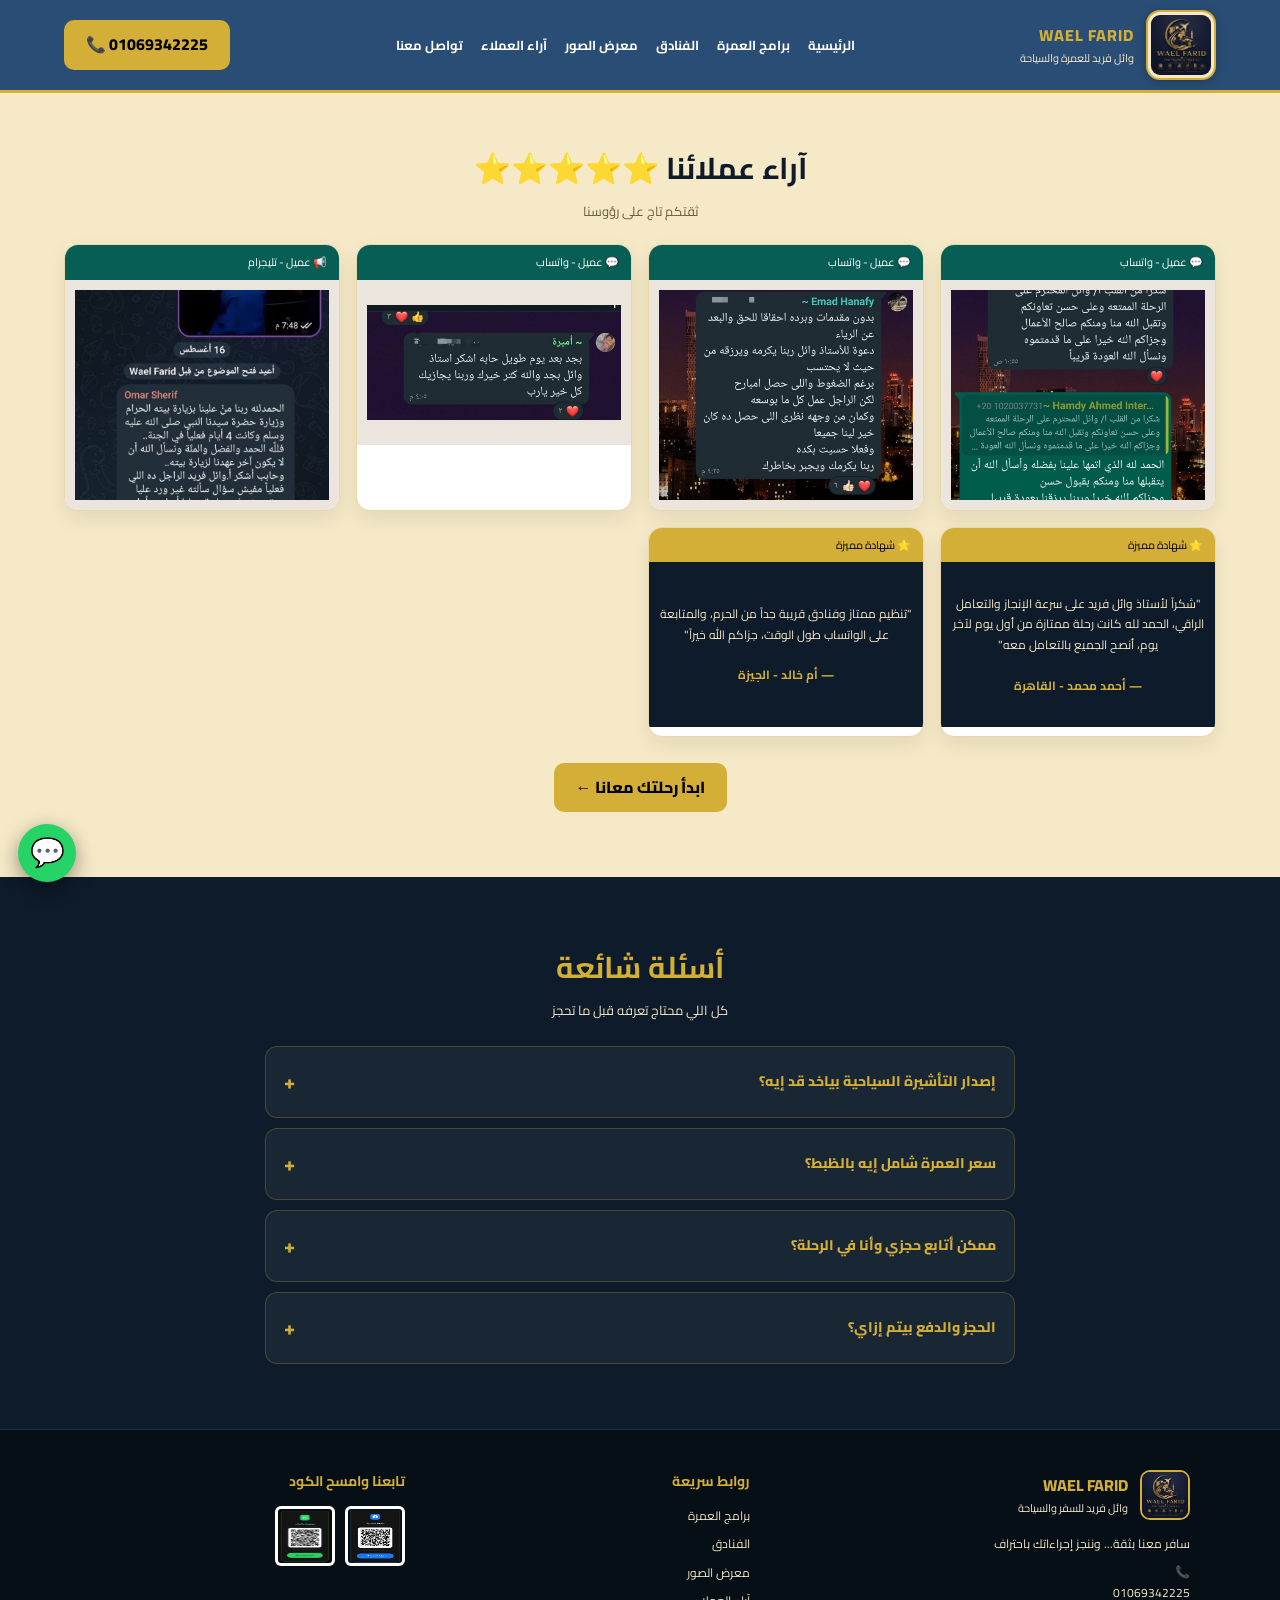
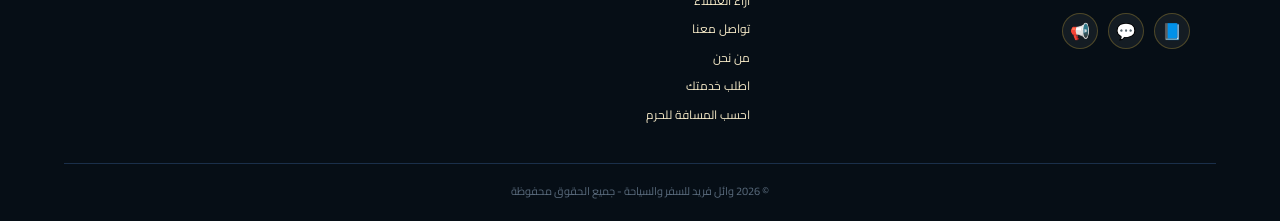
<file: testimonials.html>
<!DOCTYPE html>
<html lang="ar" dir="rtl">
<head>
<meta charset="UTF-8">
<meta name="viewport" content="width=device-width, initial-scale=1.0">
<title>آراء عملاء وائل فريد للعمرة - تقييمات حقيقية</title>
<meta name="description" content="آراء وتقييمات حقيقية من عملاء وائل فريد للعمرة ووائل فريد للسياحة - محادثات واتساب وتليجرام حقيقية من معتمرين سافروا معانا. عمرتك مع وائل فريد بثقة.">
<meta name="theme-color" content="#0D1B2A">
<link rel="icon" type="image/png" href="favicon.png">
<link rel="canonical" href="https://wael-faridtourism.github.io/Wael-Farid-Tourism/testimonials.html">
<link href="https://fonts.googleapis.com/css2?family=Cairo:wght@400;600;700;800&display=swap" rel="stylesheet">
<link rel="stylesheet" href="style.css?v=5">
</head>
<body>

<header class="header">
<div class="logo-box">
<a href="index.html" style="display:flex;align-items:center;gap:12px">
<img src="logo.png" alt="Wael Farid Logo" width="58" height="58">
<div>
<div class="brand-en">WAEL FARID</div>
<div class="brand-ar">وائل فريد للعمرة والسياحة</div>
</div>
</a>
</div>
<nav class="nav">
<a href="index.html">الرئيسية</a>
<a href="umrah-programs.html">برامج العمرة</a>
<a href="hotels.html">الفنادق</a>
<a href="gallery.html">معرض الصور</a>
<a href="testimonials.html">آراء العملاء</a>
<a href="contact.html">تواصل معنا</a>
</nav>
<a class="btn btn-gold" href="https://wa.me/201069342225">01069342225 📞</a>
</header>

<section class="testimonials" id="testimonials" style="padding-top:50px">
<h1 class="section-title dark">آراء عملائنا ⭐⭐⭐⭐⭐</h1>
<p class="section-sub dark">ثقتكم تاج على رؤوسنا</p>
<div class="alert-gold admin-only" style="display:none">💡 وضع التعديل: اضغط على أي مربع لرفع سكرين شوت. غطّي رقم العميل وآخر اسم قبل الرفع للحفاظ على الخصوصية</div>
<div class="t-grid" id="tGrid">
<div class="t-card" data-slot="t1" onclick="uploadTestimonial(this)"><div class="t-head">💬 عميل - واتساب</div><div class="t-body"><img src="testimonial-1.jpg" alt="رأي عميل - محادثة واتساب" loading="lazy"></div></div>
<div class="t-card" data-slot="t2" onclick="uploadTestimonial(this)"><div class="t-head">💬 عميل - واتساب</div><div class="t-body"><img src="testimonial-2.jpg" alt="رأي عميل - محادثة واتساب" loading="lazy"></div></div>
<div class="t-card" data-slot="t3" onclick="uploadTestimonial(this)"><div class="t-head">💬 عميل - واتساب</div><div class="t-body"><img src="testimonial-3.jpg" alt="رأي عميلة - محادثة واتساب" loading="lazy"></div></div>
<div class="t-card" data-slot="t4" onclick="uploadTestimonial(this)"><div class="t-head">📢 عميل - تليجرام</div><div class="t-body"><img src="testimonial-4.jpg" alt="رأي عميل - جروب تليجرام" loading="lazy"></div></div>
<div class="t-card featured-test"><div class="t-head" style="background:#D4AF37;color:#000">⭐ شهادة مميزة</div><div class="t-body" style="background:#0D1B2A;color:#F5E9C7"><p>"شكراً لأستاذ وائل فريد على سرعة الإنجاز والتعامل الراقي، الحمد لله كانت رحلة ممتازة من أول يوم لآخر يوم، أنصح الجميع بالتعامل معه"</p><br><strong style="color:#D4AF37">— أحمد محمد - القاهرة</strong></div></div>
<div class="t-card featured-test"><div class="t-head" style="background:#D4AF37;color:#000">⭐ شهادة مميزة</div><div class="t-body" style="background:#0D1B2A;color:#F5E9C7"><p>"تنظيم ممتاز وفنادق قريبة جداً من الحرم، والمتابعة على الواتساب طول الوقت، جزاكم الله خيراً"</p><br><strong style="color:#D4AF37">— أم خالد - الجيزة</strong></div></div>
</div>
<div style="text-align:center;margin-top:26px"><a class="btn btn-gold" href="booking.html">ابدأ رحلتك معانا ←</a></div>
</section>

<section class="section" id="faq">
<h2 class="section-title">أسئلة شائعة</h2>
<p class="section-sub">كل اللي محتاج تعرفه قبل ما تحجز</p>
<div class="faq-list">
<details class="faq-item">
<summary>إصدار التأشيرة السياحية بياخد قد إيه؟</summary>
<p>عادة بتتصدر خلال 24-48 ساعة من استلام الأوراق كاملة، والتأشيرة متعددة الدخول ومدة الإقامة فيها 90 يوم.</p>
</details>
<details class="faq-item">
<summary>سعر العمرة شامل إيه بالظبط؟</summary>
<p>الباقة الاقتصادية شاملة التأشيرة والطيران المباشر والفندق. الباقات الأعلى (4 و5 نجوم) الأسعار بتختلف حسب موسم السفر وموقع الفندق من الحرم، وبنبعتلك السعر التفصيلي على واتساب بمجرد ما تحدد الباقة والتاريخ.</p>
</details>
<details class="faq-item">
<summary>ممكن أتابع حجزي وأنا في الرحلة؟</summary>
<p>أيوه، فيه متابعة حية على واتساب من أول لحظة سفر لحد رجوعك بسلامة، وفريقنا موجود لأي طارئ على مدار الرحلة.</p>
</details>
<details class="faq-item">
<summary>الحجز والدفع بيتم إزاي؟</summary>
<p>تواصل معانا على واتساب، بنأكد التفاصيل والسعر النهائي، وبعدين بيتم الحجز الرسمي بعد الاتفاق على طريقة الدفع.</p>
</details>
</div>
</section>

<footer class="footer">
<div class="footer-grid">
<div class="footer-col">
<div class="footer-brand">
<img src="logo.png" alt="Wael Farid Logo">
<div>
<div class="footer-gold" style="color:var(--gold);font-weight:800">WAEL FARID</div>
<div style="font-size:11px">وائل فريد للسفر والسياحة</div>
</div>
</div>
<p style="margin-top:14px">سافر معنا بثقة... وننجز إجراءاتك باحتراف</p>
<p>📞 <a href="https://wa.me/201069342225">01069342225</a></p>
<div class="footer-social">
<a href="https://www.facebook.com/share/1EC9vFoRK8/" target="_blank" title="فيسبوك">📘</a>
<a href="https://wa.me/201069342225" target="_blank" title="واتساب">💬</a>
<a href="https://t.me/Omratransit" target="_blank" title="تليجرام">📢</a>
</div>
</div>
<div class="footer-col">
<h4>روابط سريعة</h4>
<a href="umrah-programs.html">برامج العمرة</a>
<a href="hotels.html">الفنادق</a>
<a href="gallery.html">معرض الصور</a>
<a href="testimonials.html">آراء العملاء</a>
<a href="contact.html">تواصل معنا</a>
<a href="about.html">من نحن</a>
<a href="booking.html">اطلب خدمتك</a>
<a href="distance.html">احسب المسافة للحرم</a>
</div>
<div class="footer-col">
<h4>تابعنا وامسح الكود</h4>
<div class="footer-qr">
<img src="qr-facebook.png" alt="QR فيسبوك">
<img src="qr-whatsapp.png" alt="QR واتساب">
</div>
</div>
</div>
<div class="footer-bottom">© 2026 وائل فريد للسفر والسياحة - جميع الحقوق محفوظة</div>
</footer>

<a class="float-wa" href="https://wa.me/201069342225">💬</a>

<script src="script.js"></script>
</body>
</html>
</file>
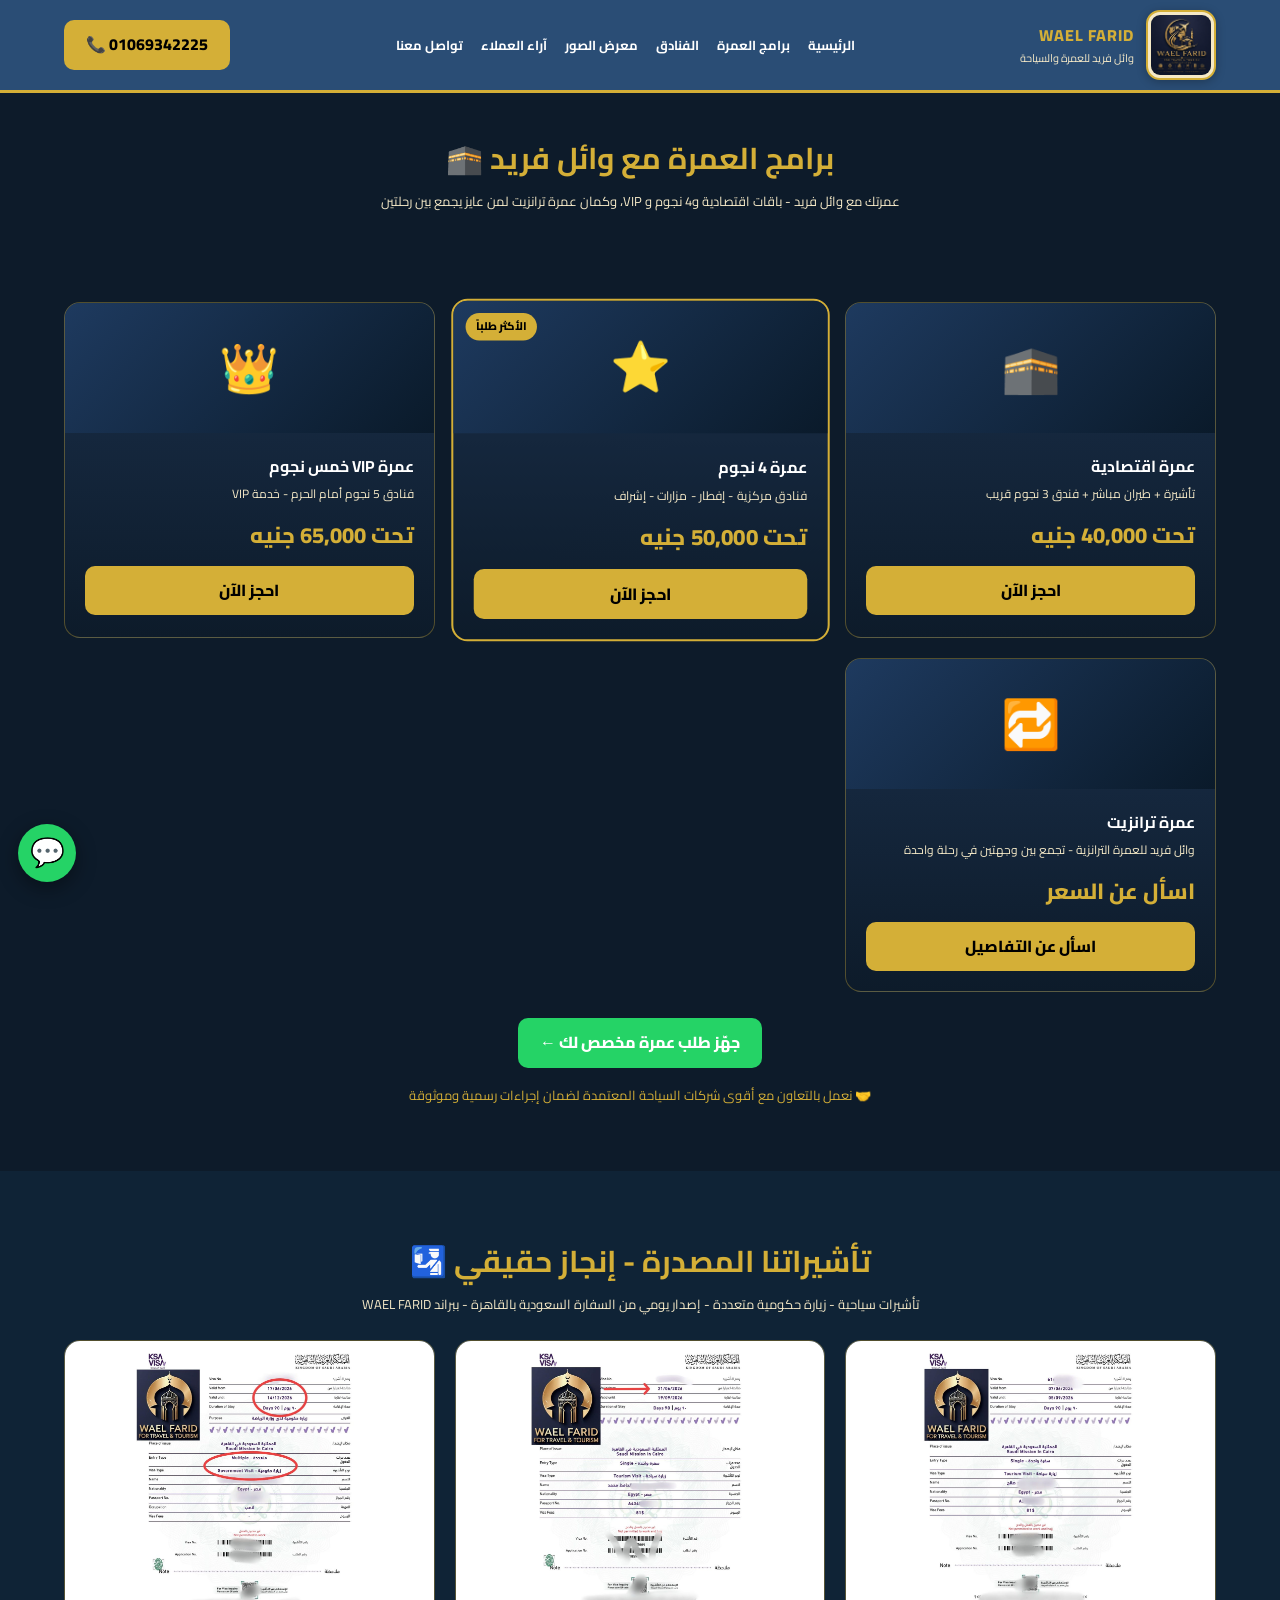
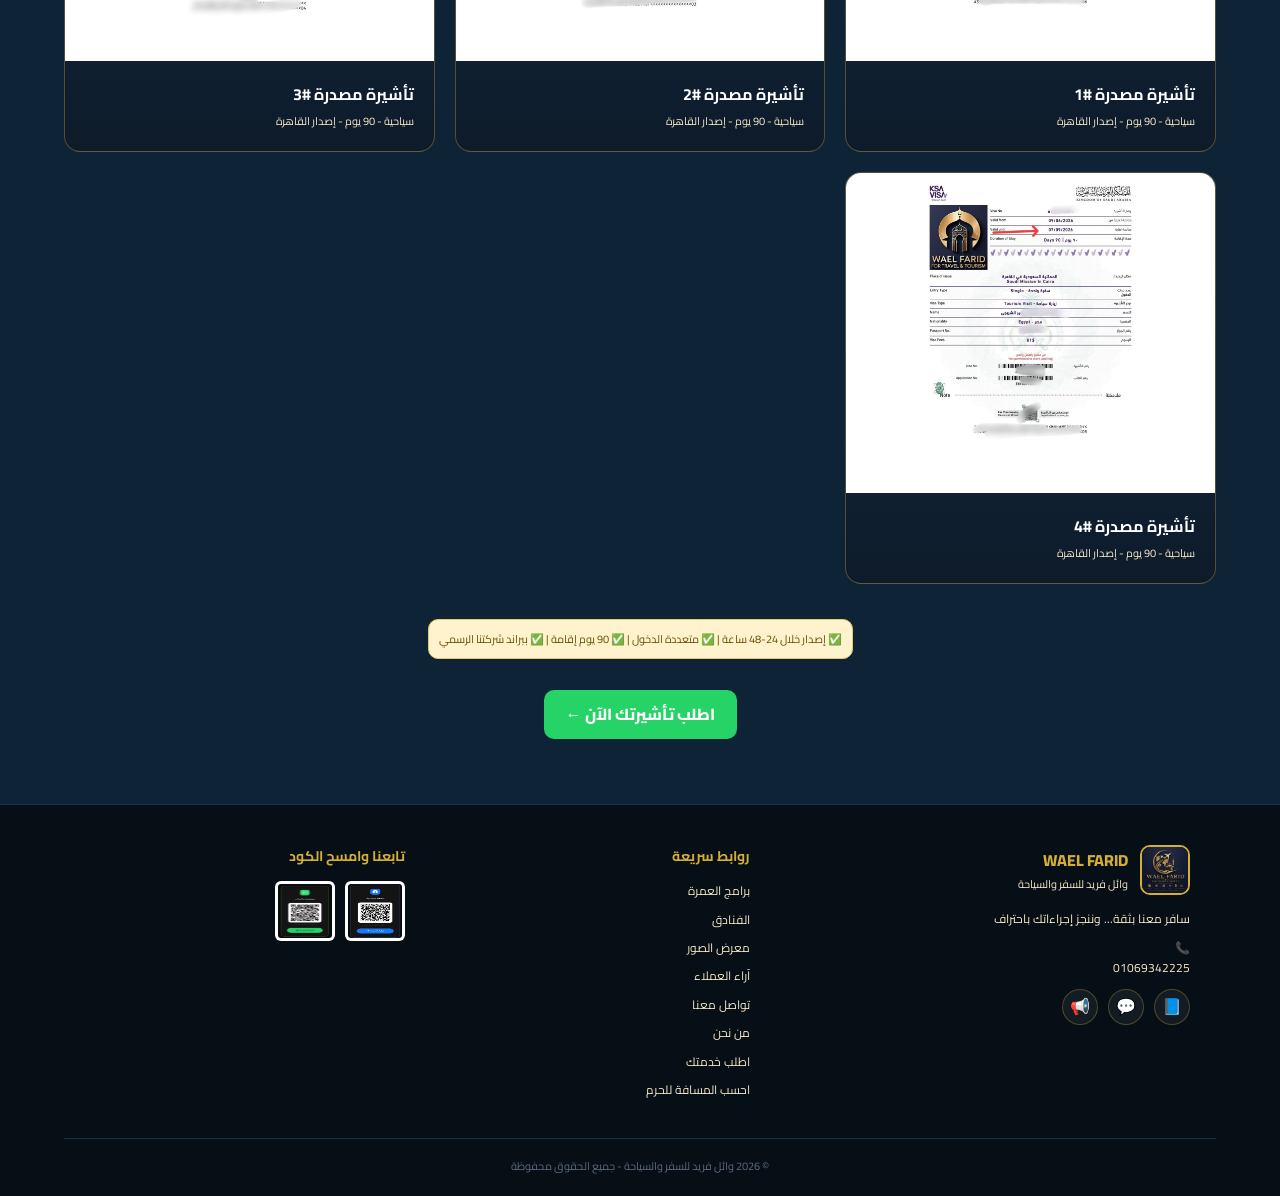
<file: umrah-programs.html>
<!DOCTYPE html>
<html lang="ar" dir="rtl">
<head>
<meta charset="UTF-8">
<meta name="viewport" content="width=device-width, initial-scale=1.0">
<title>برامج العمرة والحج - عمرتك مع وائل فريد | عمرة ترانزيت</title>
<meta name="description" content="برامج عمرة وحج مع وائل فريد للعمرة: عمرة اقتصادية، عمرة 4 نجوم، عمرة VIP خمس نجوم، وعمرة ترانزيت (وائل فريد للعمرة الترانزية). تأشيرات سياحية سعودية مصدرة فعلياً، فنادق مكة والمدينة، وإشراف كامل من وائل فريد للسياحة.">
<meta name="theme-color" content="#0D1B2A">
<link rel="icon" type="image/png" href="favicon.png">
<link rel="canonical" href="https://wael-faridtourism.github.io/Wael-Farid-Tourism/umrah-programs.html">
<link href="https://fonts.googleapis.com/css2?family=Cairo:wght@400;600;700;800&display=swap" rel="stylesheet">
<link rel="stylesheet" href="style.css?v=5">
</head>
<body>

<header class="header">
<div class="logo-box">
<a href="index.html" style="display:flex;align-items:center;gap:12px">
<img src="logo.png" alt="Wael Farid Logo" width="58" height="58">
<div>
<div class="brand-en">WAEL FARID</div>
<div class="brand-ar">وائل فريد للعمرة والسياحة</div>
</div>
</a>
</div>
<nav class="nav">
<a href="index.html">الرئيسية</a>
<a href="umrah-programs.html">برامج العمرة</a>
<a href="hotels.html">الفنادق</a>
<a href="gallery.html">معرض الصور</a>
<a href="testimonials.html">آراء العملاء</a>
<a href="contact.html">تواصل معنا</a>
</nav>
<a class="btn btn-gold" href="https://wa.me/201069342225">01069342225 📞</a>
</header>

<section class="section" style="padding-top:40px">
<h1 class="section-title">برامج العمرة مع وائل فريد 🕋</h1>
<p class="section-sub">عمرتك مع وائل فريد - باقات اقتصادية و4 نجوم و VIP، وكمان عمرة ترانزيت لمن عايز يجمع بين رحلتين</p>
</section>

<section class="section" id="offers" style="padding-top:0">
<div class="offers-grid">
<div class="o-card"><div class="o-top">🕋</div><div class="o-body"><h3>عمرة اقتصادية</h3><p>تأشيرة + طيران مباشر + فندق 3 نجوم قريب</p><div class="price">تحت 40,000 جنيه</div><a class="btn btn-gold full" href="https://wa.me/201069342225?text=عاوز%20عمرة%20اقتصادية">احجز الآن</a></div></div>
<div class="o-card featured"><div class="badge">الأكثر طلباً</div><div class="o-top">⭐</div><div class="o-body"><h3>عمرة 4 نجوم</h3><p>فنادق مركزية - إفطار - مزارات - إشراف</p><div class="price">تحت 50,000 جنيه</div><a class="btn btn-gold full" href="https://wa.me/201069342225?text=عمرة%204%20نجوم">احجز الآن</a></div></div>
<div class="o-card"><div class="o-top">👑</div><div class="o-body"><h3>عمرة VIP خمس نجوم</h3><p>فنادق 5 نجوم أمام الحرم - خدمة VIP</p><div class="price">تحت 65,000 جنيه</div><a class="btn btn-gold full" href="https://wa.me/201069342225?text=عمرة%20VIP">احجز الآن</a></div></div>
<div class="o-card"><div class="o-top">🔁</div><div class="o-body"><h3>عمرة ترانزيت</h3><p>وائل فريد للعمرة الترانزية - تجمع بين وجهتين في رحلة واحدة</p><div class="price">اسأل عن السعر</div><a class="btn btn-gold full" href="https://wa.me/201069342225?text=عايز%20أعرف%20تفاصيل%20عمرة%20ترانزيت">اسأل عن التفاصيل</a></div></div>
</div>
<div style="text-align:center;margin-top:26px"><a class="btn btn-green" href="booking.html?service=umrah">جهّز طلب عمرة مخصص لك ←</a></div>
<p style="text-align:center;margin-top:16px;font-size:13px;color:var(--gold)">🤝 نعمل بالتعاون مع أقوى شركات السياحة المعتمدة لضمان إجراءات رسمية وموثوقة</p>
</section>

<section class="section" id="visas" style="background:#0f2336">
<h2 class="section-title">تأشيراتنا المصدرة - إنجاز حقيقي 🛂</h2>
<p class="section-sub">تأشيرات سياحية - زيارة حكومية متعددة - إصدار يومي من السفارة السعودية بالقاهرة - ببراند WAEL FARID</p>
<div class="offers-grid">
<div class="o-card"><div class="o-top" style="padding:0;height:320px;overflow:hidden;background:#fff"><img src="visa-sample-1.jpg" alt="نموذج تأشيرة سياحية سعودية مصدرة رقم 1" loading="lazy" style="width:100%;height:100%;object-fit:contain"></div><div class="o-body"><h3>تأشيرة مصدرة #1</h3><p style="color:var(--beige);font-size:11px">سياحية - 90 يوم - إصدار القاهرة</p></div></div>
<div class="o-card"><div class="o-top" style="padding:0;height:320px;overflow:hidden;background:#fff"><img src="visa-sample-2.jpg" alt="نموذج تأشيرة سياحية سعودية مصدرة رقم 2" loading="lazy" style="width:100%;height:100%;object-fit:contain"></div><div class="o-body"><h3>تأشيرة مصدرة #2</h3><p style="color:var(--beige);font-size:11px">سياحية - 90 يوم - إصدار القاهرة</p></div></div>
<div class="o-card"><div class="o-top" style="padding:0;height:320px;overflow:hidden;background:#fff"><img src="visa-sample-3.jpg" alt="نموذج تأشيرة سياحية سعودية مصدرة رقم 3" loading="lazy" style="width:100%;height:100%;object-fit:contain"></div><div class="o-body"><h3>تأشيرة مصدرة #3</h3><p style="color:var(--beige);font-size:11px">سياحية - 90 يوم - إصدار القاهرة</p></div></div>
<div class="o-card"><div class="o-top" style="padding:0;height:320px;overflow:hidden;background:#fff"><img src="visa-sample-4.jpg" alt="نموذج تأشيرة سياحية سعودية مصدرة رقم 4" loading="lazy" style="width:100%;height:100%;object-fit:contain"></div><div class="o-body"><h3>تأشيرة مصدرة #4</h3><p style="color:var(--beige);font-size:11px">سياحية - 90 يوم - إصدار القاهرة</p></div></div>
</div>
<div style="text-align:center;margin-top:20px"><div class="alert-gold" style="display:inline-block">✅ إصدار خلال 24-48 ساعة | ✅ متعددة الدخول | ✅ 90 يوم إقامة | ✅ ببراند شركتنا الرسمي</div></div>
<div style="text-align:center;margin-top:16px"><a class="btn btn-green" href="booking.html?service=visa">اطلب تأشيرتك الآن ←</a></div>
</section>

<footer class="footer">
<div class="footer-grid">
<div class="footer-col">
<div class="footer-brand">
<img src="logo.png" alt="Wael Farid Logo">
<div>
<div class="footer-gold" style="color:var(--gold);font-weight:800">WAEL FARID</div>
<div style="font-size:11px">وائل فريد للسفر والسياحة</div>
</div>
</div>
<p style="margin-top:14px">سافر معنا بثقة... وننجز إجراءاتك باحتراف</p>
<p>📞 <a href="https://wa.me/201069342225">01069342225</a></p>
<div class="footer-social">
<a href="https://www.facebook.com/share/1EC9vFoRK8/" target="_blank" title="فيسبوك">📘</a>
<a href="https://wa.me/201069342225" target="_blank" title="واتساب">💬</a>
<a href="https://t.me/Omratransit" target="_blank" title="تليجرام">📢</a>
</div>
</div>
<div class="footer-col">
<h4>روابط سريعة</h4>
<a href="umrah-programs.html">برامج العمرة</a>
<a href="hotels.html">الفنادق</a>
<a href="gallery.html">معرض الصور</a>
<a href="testimonials.html">آراء العملاء</a>
<a href="contact.html">تواصل معنا</a>
<a href="about.html">من نحن</a>
<a href="booking.html">اطلب خدمتك</a>
<a href="distance.html">احسب المسافة للحرم</a>
</div>
<div class="footer-col">
<h4>تابعنا وامسح الكود</h4>
<div class="footer-qr">
<img src="qr-facebook.png" alt="QR فيسبوك">
<img src="qr-whatsapp.png" alt="QR واتساب">
</div>
</div>
</div>
<div class="footer-bottom">© 2026 وائل فريد للسفر والسياحة - جميع الحقوق محفوظة</div>
</footer>

<a class="float-wa" href="https://wa.me/201069342225">💬</a>

<script src="script.js"></script>
</body>
</html>
</file>
<file: files/files/style.css>
:root{--navy:#0D1B2A;--navy2:#12263d;--gold:#D4AF37;--beige:#F5E9C7;--green:#25D366}
*{margin:0;padding:0;box-sizing:border-box;font-family:'Cairo',Tahoma,sans-serif}
body{background:var(--navy);color:#fff;overflow-x:hidden;line-height:1.7}
a{text-decoration:none}
img{max-width:100%}
.gold{color:var(--gold)}
.btn{padding:11px 22px;border-radius:10px;font-weight:800;display:inline-block;cursor:pointer;border:none;transition:.2s;text-align:center}
.btn-gold{background:var(--gold);color:#000}
.btn-green{background:var(--green);color:#fff}
.btn:hover{transform:translateY(-2px);box-shadow:0 6px 18px rgba(212,175,55,.3)}
.full{width:100%}
.header{background:var(--navy);border-bottom:3px solid var(--gold);padding:12px 5%;display:flex;justify-content:space-between;align-items:center;position:sticky;top:0;z-index:100;backdrop-filter:blur(10px)}
.logo-box{display:flex;align-items:center;gap:12px}
.logo-box img{width:58px;height:58px;border-radius:12px;border:2px solid var(--gold);object-fit:cover}
.brand-en{color:var(--gold);font-weight:800;letter-spacing:1px}
.brand-ar{font-size:11px;color:var(--beige)}
.nav{display:flex;gap:18px}
.nav a{color:#fff;font-size:13px;font-weight:700;transition:.2s}
.nav a:hover{color:var(--gold)}
.hero{padding:90px 5% 60px;text-align:center;background:radial-gradient(ellipse at top,#1a3a5f 0%,var(--navy) 65%);position:relative;overflow:hidden}
.hero-logo-wm{position:absolute;top:50%;left:50%;transform:translate(-50%,-50%);opacity:0.04;pointer-events:none}
.hero-logo-wm img{width:500px}
.hero h1{font-size:42px;line-height:1.3;position:relative;z-index:1}
.tagline{color:var(--beige);margin:15px auto;font-size:15px;max-width:700px;position:relative;z-index:1}
.hero-btns{margin-top:25px;position:relative;z-index:1}
.stats{display:grid;grid-template-columns:repeat(3,1fr);gap:15px;max-width:650px;margin:35px auto 0;position:relative;z-index:1}
.stat{background:rgba(255,255,255,.06);border:1px solid rgba(212,175,55,.25);border-radius:12px;padding:16px}
.stat b{display:block;color:var(--gold);font-size:22px}
.stat span{font-size:12px;color:var(--beige)}
.services-bar{display:grid;grid-template-columns:repeat(auto-fit,minmax(120px,1fr));gap:12px;padding:30px 5%;background:#0f2336;border-top:1px solid rgba(212,175,55,.15);border-bottom:1px solid rgba(212,175,55,.15)}
.services-bar div{background:rgba(255,255,255,.05);border:1px solid rgba(212,175,55,.2);padding:18px;border-radius:12px;text-align:center;font-size:13px;transition:.2s}
.services-bar div:hover{background:rgba(212,175,55,.1);transform:translateY(-2px)}
.section{padding:65px 5%}
.section-title{text-align:center;color:var(--gold);font-size:30px}
.section-title.dark{color:var(--navy)}
.section-sub{text-align:center;color:var(--beige);font-size:13px;margin-top:6px}
.section-sub.dark{color:#6b5c3a}
.about-card{max-width:850px;margin:25px auto 0;background:linear-gradient(135deg,var(--navy2),var(--navy));border:1px solid var(--gold);border-radius:18px;padding:28px;display:flex;gap:22px;align-items:center;box-shadow:0 15px 40px rgba(0,0,0,.3)}
.about-card img{width:100px;height:100px;border-radius:16px;border:2px solid var(--gold)}
.about-card h3{color:var(--gold)}
.about-card p{color:var(--beige);font-size:13px;margin-top:8px}
.check-list{list-style:none;margin-top:12px;color:var(--beige);font-size:12px}
.check-list li{margin:4px 0}
.offers-grid{display:grid;grid-template-columns:repeat(auto-fit,minmax(280px,1fr));gap:20px;margin-top:25px}
.o-card{background:linear-gradient(180deg,#1a2f4a,var(--navy));border:1px solid rgba(212,175,55,.35);border-radius:16px;overflow:hidden;position:relative;transition:.3s}
.o-card:hover{transform:translateY(-4px);box-shadow:0 15px 35px rgba(212,175,55,.15)}
.o-card.featured{border:2px solid var(--gold);transform:scale(1.02)}
.badge{position:absolute;top:12px;left:12px;background:var(--gold);color:#000;padding:4px 10px;border-radius:20px;font-size:11px;font-weight:800;z-index:2}
.o-top{height:130px;background:linear-gradient(135deg,#1e3a5f,#0a1a2a);display:flex;align-items:center;justify-content:center;font-size:48px}
.o-body{padding:20px}
.o-body h3{color:#fff;font-size:16px}
.o-body p{color:var(--beige);font-size:12px;margin-top:4px}
.price{color:var(--gold);font-size:22px;font-weight:800;margin:12px 0}
.testimonials{background:var(--beige);padding:65px 5%}
.alert-gold{max-width:900px;margin:15px auto;background:#fff3cd;border:1px solid #e5c86a;border-radius:10px;padding:10px;font-size:11px;color:#6b4f00;text-align:center}
.t-grid{display:grid;grid-template-columns:repeat(auto-fit,minmax(230px,1fr));gap:16px;margin-top:22px}
.t-card{background:#fff;border-radius:14px;overflow:hidden;cursor:pointer;min-height:210px;box-shadow:0 8px 20px rgba(0,0,0,.08);border:1px solid #e8d9a8;transition:.2s}
.t-card:hover{transform:translateY(-3px)}
.t-head{background:#075e54;color:#fff;padding:8px 12px;font-size:11px;display:flex;align-items:center;gap:6px}
.t-body{min-height:165px;display:flex;align-items:center;justify-content:center;flex-direction:column;color:#777;background:#ece5dd;text-align:center;padding:10px;font-size:12px}
.t-body img{width:100%;height:100%;object-fit:cover;max-height:210px;border-radius:0}
.featured-test{grid-column:span 1}
.gallery-grid{display:grid;grid-template-columns:repeat(auto-fit,minmax(180px,1fr));gap:14px;margin-top:22px}
.g-item{height:165px;background:rgba(255,255,255,.06);border:2px dashed var(--gold);border-radius:14px;display:flex;align-items:center;justify-content:center;flex-direction:column;color:var(--beige);cursor:pointer;position:relative;overflow:hidden;text-align:center;font-size:12px;transition:.2s}
.g-item:hover{background:rgba(212,175,55,.08);transform:translateY(-2px)}
.g-item img{position:absolute;top:0;left:0;width:100%;height:100%;object-fit:cover}
.alert-dark{text-align:center;margin-top:14px;background:rgba(212,175,55,.12);border:1px solid var(--gold);padding:10px;border-radius:10px;color:var(--beige);font-size:11px}
.qr-section{background:#091621;border-top:3px solid var(--gold);padding:55px 5%;display:grid;grid-template-columns:1.2fr 1fr;gap:30px;align-items:start}
.qr-info h2{color:var(--gold);font-size:28px}
.qr-info p{color:var(--beige);font-size:13px;margin-top:6px}
.big-phone{margin-top:18px;font-size:32px;font-weight:800;color:var(--gold);line-height:1.2}
.big-phone small{font-size:14px;color:var(--beige);font-weight:600}
.trust-badges{display:flex;flex-wrap:wrap;gap:8px;margin-top:18px}
.trust-badges span{background:rgba(255,255,255,.06);border:1px solid rgba(212,175,55,.3);padding:6px 12px;border-radius:20px;font-size:11px;color:var(--beige)}
.qr-cards{display:grid;grid-template-columns:1fr 1fr;gap:12px}
.qr-card{background:#fff;color:var(--navy);border-radius:14px;padding:16px;text-align:center;border:2px solid var(--gold);transition:.2s}
.qr-card:hover{transform:translateY(-2px)}
.qr-card h4{font-size:13px}
.qr-card img{width:130px;height:130px;margin:10px auto;display:block;border-radius:8px}
.qr-card.telegram{grid-column:span 2;display:flex;align-items:center;justify-content:space-between;padding:12px 18px}
.faq-list{max-width:750px;margin:25px auto 0;display:flex;flex-direction:column;gap:10px}
.faq-item{background:rgba(255,255,255,.05);border:1px solid rgba(212,175,55,.25);border-radius:12px;padding:4px 18px;transition:.2s}
.faq-item:hover{background:rgba(212,175,55,.07)}
.faq-item summary{cursor:pointer;padding:14px 0;font-weight:800;color:var(--gold);font-size:14px;list-style:none;display:flex;justify-content:space-between;align-items:center}
.faq-item summary::-webkit-details-marker{display:none}
.faq-item summary::after{content:'+';font-size:20px;color:var(--gold)}
.faq-item[open] summary::after{content:'−'}
.faq-item p{color:var(--beige);font-size:13px;padding-bottom:16px;line-height:1.8}
.copy-code-btn{opacity:.9}
body.admin-mode .t-card[data-slot],body.admin-mode .g-item[data-slot]{outline:1px dashed rgba(212,175,55,.4)}
.footer{background:#060e16;color:var(--beige);text-align:center;padding:22px;font-size:11px;border-top:1px solid #1a2f4a}
.footer-gold{color:var(--gold);font-weight:800;margin-bottom:4px}
.float-wa{position:fixed;bottom:18px;left:18px;background:var(--green);color:#fff;width:58px;height:58px;border-radius:50%;display:flex;align-items:center;justify-content:center;font-size:28px;z-index:200;box-shadow:0 6px 20px rgba(0,0,0,.4);text-decoration:none}
@media(max-width:850px){.nav{display:none}.hero h1{font-size:28px}.about-card{flex-direction:column;text-align:center}.qr-section{grid-template-columns:1fr}.qr-cards{grid-template-columns:1fr 1fr}.stats{grid-template-columns:1fr 1fr 1fr}}
@media(max-width:500px){.qr-cards{grid-template-columns:1fr}.qr-card.telegram{grid-column:span 1;flex-direction:column}}
</file>
<file: style.css>
:root{--navy:#0D1B2A;--navy2:#12263d;--gold:#D4AF37;--beige:#F5E9C7;--green:#25D366}
*{margin:0;padding:0;box-sizing:border-box;font-family:'Cairo',Tahoma,sans-serif}
body{background:var(--navy);color:#fff;overflow-x:hidden;line-height:1.7}
a{text-decoration:none}
img{max-width:100%}
.gold{color:var(--gold)}
.btn{padding:11px 22px;border-radius:10px;font-weight:800;display:inline-block;cursor:pointer;border:none;transition:.2s;text-align:center}
.btn-gold{background:var(--gold);color:#000}
.btn-green{background:var(--green);color:#fff}
.btn:hover{transform:translateY(-2px);box-shadow:0 6px 18px rgba(212,175,55,.3)}
.full{width:100%}
.header{background:#2a4d75;border-bottom:3px solid var(--gold);padding:10px 5%;display:flex;justify-content:space-between;align-items:center;position:sticky;top:0;z-index:100;backdrop-filter:blur(10px)}
.logo-box{display:flex;align-items:center;gap:12px}
.logo-box img{width:70px;height:70px;border-radius:14px;border:2px solid var(--gold);object-fit:cover;background:#F5E9C7;padding:3px;box-shadow:0 2px 10px rgba(0,0,0,.25)}
.brand-en{color:var(--gold);font-weight:800;letter-spacing:1px}
.brand-ar{font-size:11px;color:var(--beige)}
.nav{display:flex;gap:18px}
.nav a{color:#fff;font-size:13px;font-weight:700;transition:.2s}
.nav a:hover{color:var(--gold)}
.hero{padding:90px 5% 60px;text-align:center;background:radial-gradient(ellipse at top,#2c5786 0%,#1a3a5c 65%);position:relative;overflow:hidden}
.hero-slider{position:absolute;inset:0;z-index:0}
.hero-slide{position:absolute;inset:0;background-size:cover;background-position:center;opacity:0;transition:opacity 1.5s ease}
.hero-slide.active{opacity:.65}
.hero::after{content:'';position:absolute;inset:0;background:radial-gradient(ellipse at top,rgba(44,87,134,.18) 0%,rgba(26,58,92,.4) 65%);z-index:0}
.hero h1{text-shadow:0 2px 12px rgba(0,0,0,.6)}
.hero .tagline{text-shadow:0 2px 8px rgba(0,0,0,.6)}
.hero-content{position:relative;z-index:2;max-width:820px;margin:0 auto;background:rgba(10,22,38,.42);backdrop-filter:blur(6px);border:1px solid rgba(212,175,55,.25);border-radius:20px;padding:30px 25px}
.hero-logo-wm{position:absolute;top:50%;left:50%;transform:translate(-50%,-50%);opacity:0.04;pointer-events:none;z-index:1}
.hero-logo-wm img{width:500px}
.hero h1{font-size:42px;line-height:1.3;position:relative;z-index:2}
.tagline{color:var(--beige);margin:15px auto;font-size:15px;max-width:700px;position:relative;z-index:2}
.hero-btns{margin-top:25px;position:relative;z-index:2}
.stats{display:grid;grid-template-columns:repeat(4,1fr);gap:15px;max-width:750px;margin:35px auto 0;position:relative;z-index:2}
.stat{background:rgba(255,255,255,.06);border:1px solid rgba(212,175,55,.25);border-radius:12px;padding:16px}
.stat b{display:block;color:var(--gold);font-size:22px}
.stat span{font-size:12px;color:var(--beige)}
.services-bar{display:grid;grid-template-columns:repeat(auto-fit,minmax(120px,1fr));gap:12px;padding:30px 5%;background:#0f2336;border-top:1px solid rgba(212,175,55,.15);border-bottom:1px solid rgba(212,175,55,.15)}
.services-bar .s-card{background:rgba(255,255,255,.05);border:1px solid rgba(212,175,55,.2);padding:18px;border-radius:12px;text-align:center;font-size:13px;transition:.2s;color:#fff;display:block;text-decoration:none}
.services-bar .s-card:hover{background:rgba(212,175,55,.1);transform:translateY(-2px);border-color:var(--gold)}
.section{padding:65px 5%}
.section-title{text-align:center;color:var(--gold);font-size:30px}
.section-title.dark{color:var(--navy)}
.section-sub{text-align:center;color:var(--beige);font-size:13px;margin-top:6px}
.section-sub.dark{color:#6b5c3a}
.about-card{max-width:850px;margin:25px auto 0;background:linear-gradient(135deg,var(--navy2),var(--navy));border:1px solid var(--gold);border-radius:18px;padding:28px;display:flex;gap:22px;align-items:center;box-shadow:0 15px 40px rgba(0,0,0,.3)}
.about-card img{width:100px;height:100px;border-radius:16px;border:2px solid var(--gold)}
.about-card h3{color:var(--gold)}
.about-card p{color:var(--beige);font-size:13px;margin-top:8px}
.check-list{list-style:none;margin-top:12px;color:var(--beige);font-size:12px}
.check-list li{margin:4px 0}
.offers-grid{display:grid;grid-template-columns:repeat(auto-fit,minmax(280px,1fr));gap:20px;margin-top:25px}
.o-card{background:linear-gradient(180deg,#1a2f4a,var(--navy));border:1px solid rgba(212,175,55,.35);border-radius:16px;overflow:hidden;position:relative;transition:.3s}
.o-card:hover{transform:translateY(-4px);box-shadow:0 15px 35px rgba(212,175,55,.15)}
.o-card.featured{border:2px solid var(--gold);transform:scale(1.02)}
.badge{position:absolute;top:12px;left:12px;background:var(--gold);color:#000;padding:4px 10px;border-radius:20px;font-size:11px;font-weight:800;z-index:2}
.o-top{height:130px;background:linear-gradient(135deg,#1e3a5f,#0a1a2a);display:flex;align-items:center;justify-content:center;font-size:48px}
.o-body{padding:20px}
.o-body h3{color:#fff;font-size:16px}
.o-body p{color:var(--beige);font-size:12px;margin-top:4px}
.price{color:var(--gold);font-size:22px;font-weight:800;margin:12px 0}
.testimonials{background:var(--beige);padding:65px 5%}
.alert-gold{max-width:900px;margin:15px auto;background:#fff3cd;border:1px solid #e5c86a;border-radius:10px;padding:10px;font-size:11px;color:#6b4f00;text-align:center}
.t-grid{display:grid;grid-template-columns:repeat(auto-fit,minmax(230px,1fr));gap:16px;margin-top:22px}
.t-card{background:#fff;border-radius:14px;overflow:hidden;cursor:pointer;min-height:210px;box-shadow:0 8px 20px rgba(0,0,0,.08);border:1px solid #e8d9a8;transition:.2s}
.t-card:hover{transform:translateY(-3px)}
.t-head{background:#075e54;color:#fff;padding:8px 12px;font-size:11px;display:flex;align-items:center;gap:6px}
.t-body{min-height:165px;display:flex;align-items:center;justify-content:center;flex-direction:column;color:#777;background:#ece5dd;text-align:center;padding:10px;font-size:12px}
.t-body img{width:100%;height:100%;object-fit:cover;max-height:210px;border-radius:0}
.featured-test{grid-column:span 1}
.gallery-grid{display:grid;grid-template-columns:repeat(auto-fit,minmax(180px,1fr));gap:14px;margin-top:22px}
.g-item{height:165px;background:rgba(255,255,255,.06);border:2px dashed var(--gold);border-radius:14px;display:flex;align-items:center;justify-content:center;flex-direction:column;color:var(--beige);cursor:pointer;position:relative;overflow:hidden;text-align:center;font-size:12px;transition:.2s}
.g-item:hover{background:rgba(212,175,55,.08);transform:translateY(-2px)}
.g-item img{position:absolute;top:0;left:0;width:100%;height:100%;object-fit:cover}
.alert-dark{text-align:center;margin-top:14px;background:rgba(212,175,55,.12);border:1px solid var(--gold);padding:10px;border-radius:10px;color:var(--beige);font-size:11px}
.qr-section{background:#091621;border-top:3px solid var(--gold);padding:55px 5%;display:grid;grid-template-columns:1.2fr 1fr;gap:30px;align-items:start}
.qr-info h2{color:var(--gold);font-size:28px}
.qr-info p{color:var(--beige);font-size:13px;margin-top:6px}
.big-phone{margin-top:18px;font-size:32px;font-weight:800;color:var(--gold);line-height:1.2}
.big-phone small{font-size:14px;color:var(--beige);font-weight:600}
.trust-badges{display:flex;flex-wrap:wrap;gap:8px;margin-top:18px}
.trust-badges span{background:rgba(255,255,255,.06);border:1px solid rgba(212,175,55,.3);padding:6px 12px;border-radius:20px;font-size:11px;color:var(--beige)}
.qr-cards{display:grid;grid-template-columns:repeat(3,1fr);gap:14px}
.qr-card{background:#fff;color:var(--navy);border-radius:14px;padding:18px 12px;text-align:center;border:2px solid var(--gold);transition:.2s;display:flex;flex-direction:column;align-items:center}
.qr-card:hover{transform:translateY(-3px);box-shadow:0 12px 25px rgba(212,175,55,.2)}
.qr-card h4{font-size:12px;min-height:32px;display:flex;align-items:center;justify-content:center}
.qr-card img{width:120px;height:120px;margin:10px auto;display:block;border-radius:8px;border:1px solid #eee}
.faq-list{max-width:750px;margin:25px auto 0;display:flex;flex-direction:column;gap:10px}
.faq-item{background:rgba(255,255,255,.05);border:1px solid rgba(212,175,55,.25);border-radius:12px;padding:4px 18px;transition:.2s}
.faq-item:hover{background:rgba(212,175,55,.07)}
.faq-item summary{cursor:pointer;padding:14px 0;font-weight:800;color:var(--gold);font-size:14px;list-style:none;display:flex;justify-content:space-between;align-items:center}
.faq-item summary::-webkit-details-marker{display:none}
.faq-item summary::after{content:'+';font-size:20px;color:var(--gold)}
.faq-item[open] summary::after{content:'−'}
.faq-item p{color:var(--beige);font-size:13px;padding-bottom:16px;line-height:1.8}
.video-grid{display:grid;grid-template-columns:repeat(auto-fit,minmax(260px,1fr));gap:16px;margin-top:22px}
.video-card{border-radius:14px;overflow:hidden;border:1px solid rgba(212,175,55,.3);background:#000}
.video-card video{width:100%;display:block;max-height:400px;background:#000}
body.admin-mode .t-card[data-slot],body.admin-mode .g-item[data-slot]{outline:1px dashed rgba(212,175,55,.4)}

.why-grid{display:grid;grid-template-columns:repeat(auto-fit,minmax(200px,1fr));gap:18px;margin-top:25px}
.why-card{background:linear-gradient(180deg,#1a2f4a,var(--navy));border:1px solid rgba(212,175,55,.3);border-radius:16px;padding:26px 16px;text-align:center;transition:.25s}
.why-card:hover{transform:translateY(-4px);border-color:var(--gold);box-shadow:0 15px 30px rgba(212,175,55,.15)}
.why-card .why-icon{font-size:36px;margin-bottom:10px}
.why-card h3{color:var(--gold);font-size:15px}
.why-card p{color:var(--beige);font-size:12px;margin-top:6px}

.g-item{cursor:pointer}
.lightbox-overlay{position:fixed;inset:0;background:rgba(6,11,17,.94);z-index:500;display:none;align-items:center;justify-content:center;padding:20px}
.lightbox-overlay.open{display:flex}
.lightbox-overlay img{max-width:90vw;max-height:82vh;border-radius:10px;box-shadow:0 20px 60px rgba(0,0,0,.6)}
.lightbox-close{position:absolute;top:18px;left:18px;background:rgba(255,255,255,.1);color:#fff;border:1px solid var(--gold);width:42px;height:42px;border-radius:50%;font-size:20px;cursor:pointer}
.lightbox-nav{position:absolute;top:50%;transform:translateY(-50%);background:rgba(255,255,255,.1);color:var(--gold);border:1px solid var(--gold);width:46px;height:46px;border-radius:50%;font-size:22px;cursor:pointer}
.lightbox-prev{right:18px}
.lightbox-next{left:18px}

.footer{background:#060e16;color:var(--beige);padding:40px 5% 20px;border-top:1px solid #1a2f4a}
.footer-grid{display:grid;grid-template-columns:1.3fr 1fr 1fr;gap:30px;max-width:1100px;margin:0 auto;text-align:right}
.footer-brand{display:flex;align-items:center;gap:12px}
.footer-brand img{width:50px;height:50px;border-radius:10px;border:2px solid var(--gold)}
.footer-col h4{color:var(--gold);font-size:14px;margin-bottom:12px}
.footer-col a,.footer-col p{display:block;color:var(--beige);font-size:12px;margin-bottom:8px}
.footer-col a:hover{color:var(--gold)}
.footer-social{display:flex;gap:10px;margin-top:10px}
.footer-social a{width:36px;height:36px;border-radius:50%;background:rgba(255,255,255,.06);border:1px solid rgba(212,175,55,.3);display:flex;align-items:center;justify-content:center;font-size:16px}
.footer-qr{display:flex;gap:10px}
.footer-qr img{width:60px;height:60px;border-radius:6px;background:#fff;padding:3px}
.footer-bottom{text-align:center;font-size:11px;margin-top:30px;padding-top:18px;border-top:1px solid #1a2f4a;color:#5a6b7d}
@media(max-width:850px){.footer-grid{grid-template-columns:1fr;text-align:center}.footer-brand{justify-content:center}.footer-social{justify-content:center}.footer-qr{justify-content:center}}
.float-wa{position:fixed;bottom:18px;left:18px;background:var(--green);color:#fff;width:58px;height:58px;border-radius:50%;display:flex;align-items:center;justify-content:center;font-size:28px;z-index:200;box-shadow:0 6px 20px rgba(0,0,0,.4);text-decoration:none}
@media(max-width:850px){.nav{display:none}.hero h1{font-size:28px}.about-card{flex-direction:column;text-align:center}.qr-section{grid-template-columns:1fr}.stats{grid-template-columns:1fr 1fr}}
@media(max-width:500px){.qr-cards{grid-template-columns:1fr}}

/* ==== Booking Wizard ==== */
.wizard-section{padding:60px 5%;min-height:60vh;display:flex;justify-content:center}
.wizard-card{max-width:560px;width:100%;background:linear-gradient(180deg,#1a2f4a,var(--navy));border:1px solid rgba(212,175,55,.35);border-radius:18px;padding:32px 26px;box-shadow:0 15px 40px rgba(0,0,0,.3)}
.step-progress{color:var(--gold);font-size:12px;font-weight:800;margin-bottom:8px}
.wizard-card .section-title{text-align:right;margin-bottom:18px}
.choice-grid{display:grid;grid-template-columns:1fr;gap:10px;margin-top:14px}
.choice-btn{background:rgba(255,255,255,.06);border:1px solid rgba(212,175,55,.35);color:#fff;padding:14px 16px;border-radius:12px;font-family:'Cairo',Tahoma,sans-serif;font-weight:700;font-size:14px;cursor:pointer;text-align:right;transition:.2s;text-decoration:none;display:block}
.choice-btn:hover{background:rgba(212,175,55,.15);border-color:var(--gold);transform:translateY(-2px)}
.form-group{margin-top:10px}
.form-input{width:100%;padding:14px 16px;border-radius:12px;border:1px solid rgba(212,175,55,.35);background:rgba(255,255,255,.06);color:#fff;font-family:'Cairo',Tahoma,sans-serif;font-size:15px}
.form-input:focus{outline:none;border-color:var(--gold)}
.form-input::placeholder{color:rgba(245,233,199,.4)}
.summary-box{background:rgba(255,255,255,.06);border:1px solid rgba(212,175,55,.3);border-radius:12px;padding:16px;margin-top:14px;font-size:13px;color:var(--beige);line-height:2}
.wizard-intro{color:var(--beige);font-size:13px;text-align:center;margin-bottom:20px}
@media(max-width:600px){.wizard-card{padding:24px 18px}}

/* ==== Distance Tool ==== */
.distance-card{max-width:560px;margin:0 auto;background:linear-gradient(180deg,#1a2f4a,var(--navy));border:1px solid rgba(212,175,55,.35);border-radius:18px;padding:32px 26px;box-shadow:0 15px 40px rgba(0,0,0,.3)}
.city-toggle{display:flex;gap:10px;margin-bottom:18px}
.city-btn{flex:1;padding:12px;border-radius:12px;border:1px solid rgba(212,175,55,.35);background:rgba(255,255,255,.05);color:#fff;font-family:'Cairo',Tahoma,sans-serif;font-weight:800;cursor:pointer;transition:.2s}
.city-btn.active{background:var(--gold);color:#000;border-color:var(--gold)}
.result-card{margin-top:20px;background:rgba(255,255,255,.06);border:1px solid rgba(212,175,55,.3);border-radius:14px;padding:20px;display:none}
.result-row{display:flex;justify-content:space-between;padding:8px 0;border-bottom:1px solid rgba(255,255,255,.08);font-size:14px}
.result-row:last-child{border-bottom:none}
.result-row b{color:var(--gold)}
.error-box{margin-top:14px;background:rgba(255,80,80,.1);border:1px solid rgba(255,80,80,.4);color:#ffb3b3;padding:12px 16px;border-radius:10px;font-size:13px;display:none}
</file>
